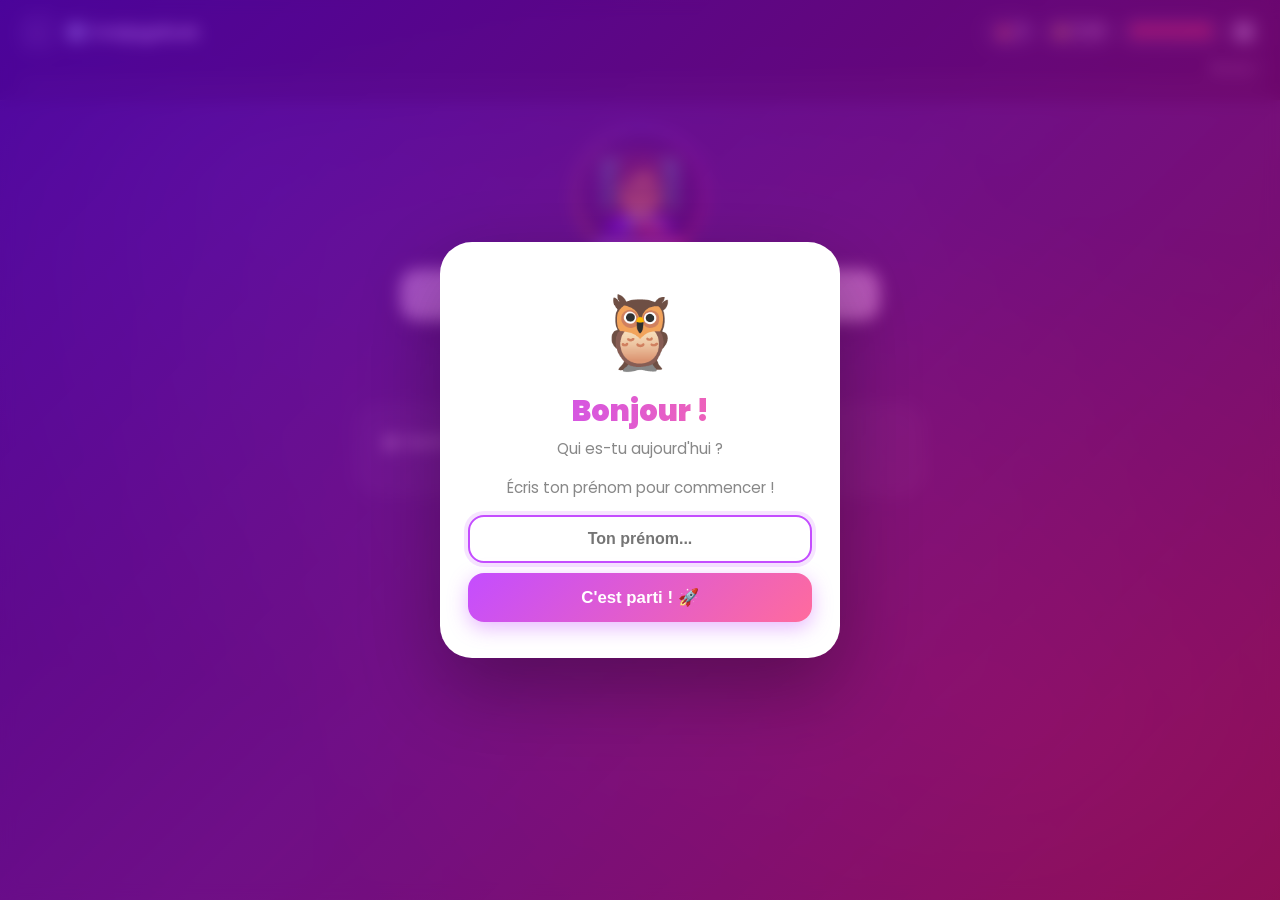
<file: pages/conjugaison.html>
<!DOCTYPE html>
<html lang="fr">
<head>
  <meta charset="UTF-8">
  <meta name="viewport" content="width=device-width, initial-scale=1.0">
  <title>Conjugaison – L'école magique</title>
  <link rel="stylesheet" href="../css/style.css">
</head>
<body>
  <header class="hud">
    <div class="hud-top">
      <a href="../index.html" class="hud-back">←</a>
      <div class="hud-title">🔤 Conjugaison</div>
      <div class="hud-stats">
        <span class="stat-chip">🔥 <span id="hud-streak">0</span></span>
        <span class="stat-chip">⭐ <span id="hud-xp">0</span> XP</span>
        <span class="stat-chip" id="hud-hearts">❤️❤️❤️❤️❤️</span>
        <button class="btn-logout" onclick="Profiles.logout()">🔄</button>
      </div>
    </div>
    <div class="xp-row"><span id="user-name-display"></span><span>Niveau <span id="hud-level">1</span></span></div>
    <div class="xp-track"><div class="xp-fill" id="hud-xp-bar"></div></div>
  </header>

  <main>
    <div class="teacher-zone">
      <div id="teacher-avatar" class="avatar-idle">
        <div class="teacher-frame">
          <div class="teacher-ring"></div>
          <div class="teacher-emoji">👩‍🏫</div>
          <div class="teacher-name-badge">Mme Sophie</div>
        </div>
      </div>
      <div class="speech-bubble" id="teacher-bubble">Bienvenue en conjugaison !</div>
      <button id="btn-micro" onclick="activerMicro()">🎤 Parler</button>
    </div>

    <div class="exercice-zone">

      <!-- Sélection du temps -->
      <div class="exercice-card" id="menu-temps">
        <h2>⏱️ Quel temps veux-tu travailler ?</h2>
        <div style="display:flex;flex-direction:column;gap:10px;margin-top:12px;" id="liste-temps"></div>
      </div>

      <!-- Leçon -->
      <div class="exercice-card" id="lecon-card" style="display:none;">
        <h2 id="lecon-titre"></h2>
        <div class="lecon-box" id="lecon-contenu"></div>
        <div style="text-align:center;">
          <button class="btn-action btn-green" onclick="commencerExercices()">Je suis prête, on s'entraîne ! →</button>
        </div>
      </div>

      <!-- Exercice -->
      <div class="exercice-card" id="exo-card" style="display:none;">
        <div style="display:flex;justify-content:space-between;align-items:center;margin-bottom:6px;">
          <h2 id="exo-titre" style="margin:0;"></h2>
          <span id="exo-compteur" style="color:rgba(255,255,255,0.4);font-size:0.82rem;font-weight:600;"></span>
        </div>
        <div class="lecon-box" id="exo-rappel" style="margin-bottom:14px;font-size:0.85rem;"></div>
        <p id="phrase-trouee" style="font-size:1.2rem;font-weight:800;text-align:center;margin:16px 0;color:white;line-height:1.7;"></p>
        <div class="choix-grid" id="choix-conj"></div>
        <div class="feedback" id="feedback-conj"></div>
        <div class="lecon-box" id="explication-detail" style="display:none;margin-top:12px;font-size:0.88rem;"></div>
      </div>

      <div style="text-align:center;display:flex;justify-content:center;gap:10px;flex-wrap:wrap;">
        <button class="btn-action btn-green"   onclick="prochainExercice()" id="btn-suivant"    style="display:none;">Question suivante →</button>
        <button class="btn-action btn-primary" onclick="retourMenu()"       id="btn-autre-temps" style="display:none;">Choisir un autre temps →</button>
      </div>

    </div>
  </main>

  <script src="../js/teacher.js"></script>
  <script src="../js/profiles.js"></script>
  <script>

  // ============================================================
  // BASE DE DONNÉES COMPLÈTE
  // ============================================================
  const TEMPS = [
    {
      id: "present",
      nom: "Présent de l'indicatif",
      emoji: "🟢",
      lecon: `Le présent décrit une action qui se passe <strong>maintenant</strong> ou une vérité générale.<br><br>
<strong>1er groupe (-ER) :</strong> radical + <em>e, es, e, ons, ez, ent</em><br>
→ CHANTER : je chant<u>e</u>, tu chant<u>es</u>, il chant<u>e</u>, nous chant<u>ons</u>, vous chant<u>ez</u>, ils chant<u>ent</u><br><br>
<strong>2e groupe (-IR) :</strong> radical + <em>is, is, it, issons, issez, issent</em><br>
→ FINIR : je fin<u>is</u>, tu fin<u>is</u>, il fin<u>it</u>, nous fin<u>issons</u>, vous fin<u>issez</u>, ils fin<u>issent</u><br><br>
<strong>Verbes irréguliers à retenir par cœur :</strong><br>
→ ÊTRE : je suis, tu es, il est, nous sommes, vous êtes, ils sont<br>
→ AVOIR : j'ai, tu as, il a, nous avons, vous avez, ils ont<br>
→ ALLER : je vais, tu vas, il va, nous allons, vous allez, ils vont<br>
→ FAIRE : je fais, tu fais, il fait, nous faisons, vous faites, ils font`,
      exercices: [
        { phrase:"Elle ___ (chanter) une belle chanson.", bonne:"chante",    choix:["chante","chantait","chantera","chantent"],
          rappel:"Chanter → 1er groupe. Avec 'elle' : radical CHANT + terminaison -e.",
          expl_bravo:"Parfait ! CHANT + e = chante. Avec il/elle au présent, les verbes du 1er groupe prennent -e.",
          expl_erreur:"Chanter est du 1er groupe. Avec 'elle', on prend le radical CHANT et on ajoute -e. On obtient : elle CHANTE." },
        { phrase:"Nous ___ (parler) français à l'école.", bonne:"parlons",   choix:["parlons","parlais","parlerons","parlent"],
          rappel:"Parler → 1er groupe. Avec 'nous' : radical PARL + terminaison -ons.",
          expl_bravo:"Bravo ! PARL + ons = parlons. Avec 'nous', les verbes du 1er groupe prennent toujours -ons.",
          expl_erreur:"Parler est du 1er groupe. Avec 'nous', on prend le radical PARL et on ajoute -ons → nous PARLONS." },
        { phrase:"Vous ___ (jouer) au foot après l'école.", bonne:"jouez",   choix:["jouez","jouiez","jouerez","jouent"],
          rappel:"Jouer → 1er groupe. Avec 'vous' : radical JOU + terminaison -ez.",
          expl_bravo:"Très bien ! JOU + ez = jouez. Avec 'vous', les verbes du 1er groupe prennent -ez.",
          expl_erreur:"Jouer est du 1er groupe. Avec 'vous', on ajoute -ez au radical JOU → vous JOUEZ." },
        { phrase:"Ils ___ (manger) à la cantine.", bonne:"mangent",          choix:["mangent","mangeait","mangeront","mangeons"],
          rappel:"Manger → 1er groupe. Avec 'ils' : radical MANGE + terminaison -nt.",
          expl_bravo:"Excellent ! Avec 'ils', les verbes du 1er groupe prennent -ent : ils MANGENT.",
          expl_erreur:"Manger est du 1er groupe. Avec 'ils', on ajoute -ent → ils MANGENT. Attention à ne pas confondre avec 'nous mangeons'." },
        { phrase:"Tu ___ (finir) tes devoirs avant le dîner.", bonne:"finis", choix:["finis","finissait","finiras","finissent"],
          rappel:"Finir → 2e groupe (-IR). Avec 'tu' : radical FIN + terminaison -is.",
          expl_bravo:"Parfait ! Finir est du 2e groupe. Avec 'tu' → tu FINIS.",
          expl_erreur:"Finir est du 2e groupe. Avec 'tu', on ajoute -is au radical FIN → tu FINIS. Les verbes du 2e groupe ont -is, -is, -it, -issons, -issez, -issent." },
        { phrase:"Elle ___ (choisir) un livre à la bibliothèque.", bonne:"choisit", choix:["choisit","choisissait","choisira","choisissent"],
          rappel:"Choisir → 2e groupe (-IR). Avec 'elle' : radical CHOIS + terminaison -it.",
          expl_bravo:"Bravo ! Choisir est du 2e groupe. Avec 'elle' → elle CHOISIT.",
          expl_erreur:"Choisir est du 2e groupe. Avec 'elle', on prend le radical CHOIS et on ajoute -it → elle CHOISIT." },
        { phrase:"Je ___ (être) très content aujourd'hui.", bonne:"suis",    choix:["suis","étais","serai","es"],
          rappel:"ÊTRE est irrégulier. Il faut l'apprendre par cœur : je SUIS, tu es, il est...",
          expl_bravo:"Très bien ! ÊTRE est irrégulier : je SUIS. Il faut le retenir par cœur.",
          expl_erreur:"ÊTRE est un verbe irrégulier. Avec 'je', il ne suit aucune règle : je SUIS. À apprendre par cœur !" },
        { phrase:"Tu ___ (avoir) un joli cartable.", bonne:"as",             choix:["as","avais","auras","a"],
          rappel:"AVOIR est irrégulier : j'ai, tu AS, il a, nous avons, vous avez, ils ont.",
          expl_bravo:"Parfait ! AVOIR est irrégulier : tu AS. Retiens bien : j'ai, tu as, il a.",
          expl_erreur:"AVOIR est irrégulier. Avec 'tu', c'est : tu AS. Attention à ne pas confondre avec 'il a'." },
        { phrase:"Nous ___ (aller) au cinéma samedi.", bonne:"allons",       choix:["allons","allions","irons","allez"],
          rappel:"ALLER est irrégulier : je vais, tu vas, il va, nous ALLONS, vous allez, ils vont.",
          expl_bravo:"Excellent ! ALLER est irrégulier, mais avec 'nous', c'est régulier : nous ALLONS.",
          expl_erreur:"ALLER est irrégulier. Avec 'nous', c'est : nous ALLONS. Note : au futur, aller devient 'irons' (irrégulier)." },
        { phrase:"Il ___ (faire) très froid en hiver.", bonne:"fait",        choix:["fait","faisait","fera","ferait"],
          rappel:"FAIRE est irrégulier : je fais, tu fais, il FAIT, nous faisons, vous faites, ils font.",
          expl_bravo:"Bravo ! FAIRE est irrégulier. Avec 'il' : il FAIT. À retenir !",
          expl_erreur:"FAIRE est irrégulier. Avec 'il', c'est : il FAIT. Retiens bien : je fais, tu fais, il fait, nous faisons, vous faites, ils font." }
      ]
    },
    {
      id: "imparfait",
      nom: "Imparfait de l'indicatif",
      emoji: "🔵",
      lecon: `L'imparfait décrit une action passée qui <strong>durait</strong> dans le temps, ou une <strong>habitude du passé</strong>.<br><br>
<strong>Formation :</strong> radical du présent (nous) + <em>ais, ais, ait, ions, iez, aient</em><br><br>
<strong>1er groupe (-ER) :</strong><br>
→ CHANTER : je chant<u>ais</u>, tu chant<u>ais</u>, il chant<u>ait</u>, nous chant<u>ions</u>, vous chant<u>iez</u>, ils chant<u>aient</u><br><br>
<strong>2e groupe (-IR) :</strong><br>
→ FINIR : je finiss<u>ais</u>, tu finiss<u>ais</u>, il finiss<u>ait</u>, nous finiss<u>ions</u>, vous finiss<u>iez</u>, ils finiss<u>aient</u><br><br>
<strong>Verbes irréguliers :</strong><br>
→ ÊTRE : j'étais, tu étais, il était, nous étions, vous étiez, ils étaient<br>
→ AVOIR : j'avais, tu avais, il avait, nous avions, vous aviez, ils avaient<br>
→ FAIRE : je faisais, tu faisais, il faisait, nous faisions, vous faisiez, ils faisaient<br><br>
<strong>Astuce :</strong> L'imparfait se reconnaît souvent avec "autrefois", "quand j'étais petit", "tous les jours".`,
      exercices: [
        { phrase:"Quand elle était petite, elle ___ (chanter) tout le temps.", bonne:"chantait",    choix:["chantait","chante","chantera","a chanté"],
          rappel:"Imparfait du 1er groupe avec 'elle' : radical CHANT + terminaison -ait.",
          expl_bravo:"Parfait ! CHANT + ait = chantait. L'imparfait avec 'il/elle' prend toujours -ait.",
          expl_erreur:"C'est l'imparfait ici. Chanter est du 1er groupe. Avec 'elle' : radical CHANT + -ait → elle CHANTAIT." },
        { phrase:"Tous les matins, nous ___ (parler) à nos voisins.", bonne:"parlions",             choix:["parlions","parlons","parlâmes","parlerons"],
          rappel:"Imparfait avec 'nous' : radical PARL + terminaison -ions.",
          expl_bravo:"Bravo ! PARL + ions = parlions. Avec 'nous', l'imparfait prend toujours -ions.",
          expl_erreur:"Imparfait + 'nous' : on prend le radical PARL et on ajoute -ions → nous PARLIONS." },
        { phrase:"Vous ___ (jouer) dans le jardin chaque été.", bonne:"jouiez",                     choix:["jouiez","jouez","jouerez","avez joué"],
          rappel:"Imparfait avec 'vous' : radical JOU + terminaison -iez.",
          expl_bravo:"Excellent ! JOU + iez = jouiez. Avec 'vous', l'imparfait prend -iez.",
          expl_erreur:"Imparfait + 'vous' : radical JOU + -iez → vous JOUIEZ. Ne confonds pas avec le présent 'jouez'." },
        { phrase:"Autrefois, les enfants ___ (finir) l'école à midi.", bonne:"finissaient",         choix:["finissaient","finissent","finiront","ont fini"],
          rappel:"Imparfait du 2e groupe avec 'ils' : radical FINISS + terminaison -aient.",
          expl_bravo:"Parfait ! Finir est du 2e groupe. Avec 'ils' à l'imparfait : ils FINISSAIENT.",
          expl_erreur:"Finir est du 2e groupe. À l'imparfait + 'ils' : radical FINISS + -aient → ils FINISSAIENT." },
        { phrase:"Quand j'___ (être) petit, j'adorais les bonbons.", bonne:"étais",                choix:["étais","suis","serai","fus"],
          rappel:"ÊTRE à l'imparfait : j'ÉTAIS, tu étais, il était, nous étions...",
          expl_bravo:"Très bien ! ÊTRE à l'imparfait + 'je' = j'ÉTAIS. À apprendre par cœur.",
          expl_erreur:"ÊTRE est irrégulier. À l'imparfait, avec 'je' : j'ÉTAIS. Retiens : j'étais, tu étais, il était, nous étions, vous étiez, ils étaient." },
        { phrase:"Il ___ (avoir) beaucoup d'amis à l'école.", bonne:"avait",                       choix:["avait","a","aura","avait eu"],
          rappel:"AVOIR à l'imparfait avec 'il' : il AVAIT.",
          expl_bravo:"Bravo ! AVOIR à l'imparfait + 'il' = il AVAIT.",
          expl_erreur:"AVOIR est irrégulier. À l'imparfait, avec 'il' : il AVAIT. Retiens : j'avais, tu avais, il avait..." },
        { phrase:"Elle ___ (faire) du vélo tous les weekends.", bonne:"faisait",                    choix:["faisait","fait","fera","a fait"],
          rappel:"FAIRE à l'imparfait avec 'elle' : elle FAISAIT.",
          expl_bravo:"Excellent ! FAIRE à l'imparfait + 'elle' = elle FAISAIT.",
          expl_erreur:"FAIRE est irrégulier. À l'imparfait + 'elle' : elle FAISAIT. Retiens : je faisais, tu faisais, il faisait..." },
        { phrase:"Nous ___ (aller) à la mer chaque été.", bonne:"allions",                         choix:["allions","allons","irons","sommes allés"],
          rappel:"ALLER à l'imparfait avec 'nous' : nous ALLIONS.",
          expl_bravo:"Parfait ! ALLER à l'imparfait + 'nous' = nous ALLIONS.",
          expl_erreur:"ALLER à l'imparfait. Avec 'nous' : nous ALLIONS. Retiens : j'allais, tu allais, il allait, nous allions..." }
      ]
    },
    {
      id: "futur",
      nom: "Futur simple",
      emoji: "🟡",
      lecon: `Le futur simple décrit une action qui <strong>se passera plus tard</strong>.<br><br>
<strong>Formation :</strong> infinitif + <em>ai, as, a, ons, ez, ont</em><br><br>
<strong>1er et 2e groupes :</strong><br>
→ CHANTER : je chanter<u>ai</u>, tu chanter<u>as</u>, il chanter<u>a</u>, nous chanter<u>ons</u>, vous chanter<u>ez</u>, ils chanter<u>ont</u><br>
→ FINIR : je finir<u>ai</u>, tu finir<u>as</u>, il finir<u>a</u>, nous finir<u>ons</u>, vous finir<u>ez</u>, ils finir<u>ont</u><br><br>
<strong>Verbes irréguliers (radical change) :</strong><br>
→ ÊTRE : je <u>ser</u>ai, tu seras, il sera, nous serons, vous serez, ils seront<br>
→ AVOIR : j'<u>aur</u>ai, tu auras, il aura, nous aurons, vous aurez, ils auront<br>
→ ALLER : j'<u>ir</u>ai, tu iras, il ira, nous irons, vous irez, ils iront<br>
→ FAIRE : je <u>fer</u>ai, tu feras, il fera, nous ferons, vous ferez, ils feront<br><br>
<strong>Astuce :</strong> Au futur, les terminaisons sont toujours les mêmes pour tous les verbes !`,
      exercices: [
        { phrase:"Demain, je ___ (chanter) devant toute la classe.", bonne:"chanterai",  choix:["chanterai","chante","chantais","chanterais"],
          rappel:"Futur du 1er groupe avec 'je' : infinitif CHANTER + terminaison -ai → chanterai.",
          expl_bravo:"Parfait ! CHANTER + ai = chanterai. Au futur, 'je' prend toujours -ai.",
          expl_erreur:"Au futur + 'je', on prend l'infinitif CHANTER et on ajoute -ai → je CHANTERAI." },
        { phrase:"Tu ___ (parler) à ta maîtresse demain.", bonne:"parleras",             choix:["parleras","parles","parlais","parleras"],
          rappel:"Futur du 1er groupe avec 'tu' : infinitif PARLER + terminaison -as → parleras.",
          expl_bravo:"Bravo ! PARLER + as = parleras. Au futur, 'tu' prend -as.",
          expl_erreur:"Au futur + 'tu' : infinitif PARLER + -as → tu PARLERAS." },
        { phrase:"Ils ___ (jouer) au parc cet après-midi.", bonne:"joueront",            choix:["joueront","jouent","jouaient","joueraient"],
          rappel:"Futur du 1er groupe avec 'ils' : infinitif JOUER + terminaison -ont → joueront.",
          expl_bravo:"Excellent ! JOUER + ont = joueront. Avec 'ils', le futur prend -ont.",
          expl_erreur:"Au futur + 'ils' : JOUER + -ont → ils JOUERONT." },
        { phrase:"Elle ___ (finir) son livre ce soir.", bonne:"finira",                  choix:["finira","finit","finissait","finissait"],
          rappel:"Futur du 2e groupe avec 'elle' : infinitif FINIR + terminaison -a → finira.",
          expl_bravo:"Parfait ! FINIR + a = finira. Au futur, 'il/elle' prend -a.",
          expl_erreur:"Au futur + 'elle' : FINIR + -a → elle FINIRA. Les verbes du 2e groupe gardent leur infinitif entier." },
        { phrase:"Nous ___ (choisir) notre destination de vacances.", bonne:"choisirons", choix:["choisirons","choisissons","choisissions","choisiront"],
          rappel:"Futur du 2e groupe avec 'nous' : infinitif CHOISIR + terminaison -ons → choisirons.",
          expl_bravo:"Bravo ! CHOISIR + ons = choisirons. Avec 'nous', le futur prend -ons.",
          expl_erreur:"Au futur + 'nous' : CHOISIR + -ons → nous CHOISIRONS." },
        { phrase:"Je ___ (être) médecin quand je serai grande.", bonne:"serai",          choix:["serai","suis","étais","serais"],
          rappel:"ÊTRE au futur est irrégulier. Le radical devient SER- : je SERAI.",
          expl_bravo:"Excellent ! ÊTRE au futur est irrégulier : radical SER + ai = je SERAI.",
          expl_erreur:"ÊTRE au futur est irrégulier ! Le radical change : SER + ai = je SERAI. Retiens : je serai, tu seras, il sera..." },
        { phrase:"Tu ___ (avoir) une belle surprise demain.", bonne:"auras",             choix:["auras","as","avais","aurais"],
          rappel:"AVOIR au futur est irrégulier. Le radical devient AUR- : tu AURAS.",
          expl_bravo:"Parfait ! AVOIR au futur : radical AUR + as = tu AURAS.",
          expl_erreur:"AVOIR au futur est irrégulier ! Radical AUR + as = tu AURAS. Retiens : j'aurai, tu auras, il aura..." },
        { phrase:"Nous ___ (aller) en voyage scolaire la semaine prochaine.", bonne:"irons", choix:["irons","allons","allions","irez"],
          rappel:"ALLER au futur est irrégulier. Le radical devient IR- : nous IRONS.",
          expl_bravo:"Bravo ! ALLER au futur est irrégulier : radical IR + ons = nous IRONS.",
          expl_erreur:"ALLER au futur est très irrégulier ! Le radical devient IR : nous IRONS. Retiens : j'irai, tu iras, il ira, nous irons..." },
        { phrase:"Il ___ (faire) beau pendant les vacances.", bonne:"fera",              choix:["fera","fait","faisait","ferait"],
          rappel:"FAIRE au futur est irrégulier. Le radical devient FER- : il FERA.",
          expl_bravo:"Excellent ! FAIRE au futur : radical FER + a = il FERA.",
          expl_erreur:"FAIRE au futur est irrégulier ! Radical FER + a = il FERA. Retiens : je ferai, tu feras, il fera..." }
      ]
    },
    {
      id: "passe_compose",
      nom: "Passé composé",
      emoji: "🟣",
      lecon: `Le passé composé décrit une action <strong>terminée dans le passé</strong>.<br><br>
<strong>Formation :</strong> auxiliaire AVOIR ou ÊTRE au présent + participe passé<br><br>
<strong>Avec AVOIR :</strong> la plupart des verbes<br>
→ CHANTER : j'ai chanté, tu as chanté, il a chanté, nous avons chanté, vous avez chanté, ils ont chanté<br>
→ FINIR : j'ai fini, tu as fini, il a fini...<br>
→ FAIRE : j'ai fait, tu as fait, il a fait...<br><br>
<strong>Avec ÊTRE :</strong> les verbes de déplacement et de changement d'état<br>
→ ALLER : je suis allé(e), tu es allé(e), il est allé / elle est allée...<br>
→ VENIR : je suis venu(e)...<br>
→ PARTIR : je suis parti(e)...<br><br>
<strong>Astuce :</strong> Avec ÊTRE, le participe passé s'accorde avec le sujet !<br>
→ Il est parti. / Elle est <u>partie</u>. / Ils sont partis. / Elles sont <u>parties</u>.`,
      exercices: [
        { phrase:"Elle ___ (chanter) une chanson magnifique hier.", bonne:"a chanté",    choix:["a chanté","est chantée","chantait","chantera"],
          rappel:"Passé composé de chanter : auxiliaire AVOIR + participe passé CHANTÉ.",
          expl_bravo:"Parfait ! AVOIR (elle a) + chanté = elle A CHANTÉ. Chanter se conjugue avec AVOIR.",
          expl_erreur:"Chanter se conjugue avec AVOIR au passé composé. Avec 'elle' : elle A CHANTÉ. Le participe passé de chanter est chanté." },
        { phrase:"Nous ___ (finir) notre projet hier soir.", bonne:"avons fini",         choix:["avons fini","sommes finis","finissions","avons finit"],
          rappel:"Passé composé de finir : auxiliaire AVOIR + participe passé FINI.",
          expl_bravo:"Bravo ! AVOIR (nous avons) + fini = nous AVONS FINI. Le participe de finir est fini (sans t !).",
          expl_erreur:"Finir se conjugue avec AVOIR. Nous AVONS FINI. Attention : le participe passé est 'fini' sans t final !" },
        { phrase:"Il ___ (aller) chez son ami ce matin.", bonne:"est allé",             choix:["est allé","a allé","allait","ira"],
          rappel:"Aller se conjugue avec ÊTRE au passé composé : il EST ALLÉ.",
          expl_bravo:"Excellent ! ALLER se conjugue avec ÊTRE. Il EST ALLÉ. Avec ÊTRE, le participe s'accorde : il est allé, elle est allée.",
          expl_erreur:"ALLER se conjugue avec ÊTRE (pas avoir). Il EST ALLÉ. Retiens : les verbes de déplacement vont avec ÊTRE." },
        { phrase:"Elles ___ (partir) tôt ce matin.", bonne:"sont parties",             choix:["sont parties","ont parti","sont partis","partaient"],
          rappel:"Partir se conjugue avec ÊTRE. Avec 'elles' (féminin pluriel), le participe s'accorde : parties.",
          expl_bravo:"Parfait ! PARTIR + ÊTRE + accord féminin pluriel = elles SONT PARTIES. Bravo, tu as pensé à l'accord !",
          expl_erreur:"Partir se conjugue avec ÊTRE. Avec 'elles' (féminin pluriel), on écrit : elles SONT PARTIES. Le e et le s montrent que ce sont des filles, en groupe." },
        { phrase:"Tu ___ (faire) une erreur dans ton exercice.", bonne:"as fait",       choix:["as fait","es fait","faisais","feras"],
          rappel:"Faire se conjugue avec AVOIR au passé composé. Participe passé : FAIT.",
          expl_bravo:"Très bien ! FAIRE → tu AS FAIT. Le participe passé de faire est fait.",
          expl_erreur:"Faire se conjugue avec AVOIR. Tu AS FAIT. Le participe passé de faire est 'fait'." },
        { phrase:"J'___ (avoir) un beau cadeau pour mon anniversaire.", bonne:"ai eu",  choix:["ai eu","suis eu","avais","ai avé"],
          rappel:"Avoir au passé composé : AVOIR + participe passé EU (irrégulier).",
          expl_bravo:"Bravo ! AVOIR au passé composé : j'AI EU. Le participe passé d'avoir est EU.",
          expl_erreur:"Avoir au passé composé : j'AI EU. Le participe passé d'avoir est EU (irrégulier, à retenir !)." },
        { phrase:"Nous ___ (être) en retard à cause des embouteillages.", bonne:"avons été", choix:["avons été","sommes été","étions","avons êté"],
          rappel:"Être au passé composé : AVOIR + participe passé ÉTÉ (irrégulier).",
          expl_bravo:"Excellent ! ÊTRE au passé composé se conjugue avec AVOIR : nous AVONS ÉTÉ. Le participe d'être est ÉTÉ.",
          expl_erreur:"Être au passé composé : on utilise AVOIR (pas être). Nous AVONS ÉTÉ. Le participe passé d'être est ÉTÉ." }
      ]
    }
  ];

  // ============================================================
  // LOGIQUE
  // ============================================================
  let tempsActuel = null;
  let exoIndex = 0;
  let userName = '';

  window.addEventListener('load', () => {
    Teacher.init();
    initProfileSystem(name => {
      userName = name;
      setTimeout(() => {
        afficherMenu();
        Teacher.encourager("Bonjour " + name + " ! Je suis Madame Sophie. En conjugaison, on va travailler le présent, l'imparfait, le futur et le passé composé. Quel temps veux-tu réviser ?");
      }, 700);
    });
  });

  function afficherMenu() {
    document.getElementById('menu-temps').style.display = 'block';
    document.getElementById('lecon-card').style.display = 'none';
    document.getElementById('exo-card').style.display = 'none';
    document.getElementById('btn-suivant').style.display = 'none';
    document.getElementById('btn-autre-temps').style.display = 'none';

    const liste = document.getElementById('liste-temps');
    liste.innerHTML = '';
    TEMPS.forEach(t => {
      const prog = Profiles.getProgression('conjugaison');
      const fait = prog && prog[t.id];
      const btn = document.createElement('button');
      btn.className = 'choix-btn';
      btn.style.cssText = 'padding:16px;display:flex;align-items:center;gap:12px;text-align:left;';
      btn.innerHTML = `<span style="font-size:1.5rem;">${t.emoji}</span>
        <div><div style="font-weight:700;">${t.nom}</div>
        <div style="font-size:0.78rem;opacity:0.6;">${t.exercices.length} exercices · ${fait ? '✅ déjà fait' : 'pas encore fait'}</div></div>`;
      btn.onclick = () => choisirTemps(t.id);
      liste.appendChild(btn);
    });
  }

  function choisirTemps(id) {
    tempsActuel = TEMPS.find(t => t.id === id);
    exoIndex = 0;
    afficherLecon();
    Teacher.expliquer("Parfait ! On va travailler le " + tempsActuel.nom + ". Je t'explique la règle, ensuite on s'entraîne !");
  }

  function afficherLecon() {
    document.getElementById('menu-temps').style.display = 'none';
    document.getElementById('lecon-card').style.display = 'block';
    document.getElementById('exo-card').style.display = 'none';
    document.getElementById('btn-suivant').style.display = 'none';
    document.getElementById('btn-autre-temps').style.display = 'none';
    document.getElementById('lecon-titre').textContent = tempsActuel.emoji + ' ' + tempsActuel.nom + ' — La leçon';
    document.getElementById('lecon-contenu').innerHTML = tempsActuel.lecon;
  }

  function commencerExercices() {
    document.getElementById('lecon-card').style.display = 'none';
    document.getElementById('exo-card').style.display = 'block';
    afficherExercice();
    Teacher.encourager("C'est parti ! Je vais t'aider à chaque étape. N'aie pas peur de te tromper, c'est comme ça qu'on apprend !");
  }

  function afficherExercice() {
    if (exoIndex >= tempsActuel.exercices.length) {
      document.getElementById('exo-card').innerHTML = `
        <div style="text-align:center;padding:10px;">
          <div style="font-size:3rem;margin-bottom:10px;">🎉</div>
          <h2 style="color:#a5b4fc;font-size:1.3rem;margin-bottom:8px;">Bravo ! Tu as terminé le ${tempsActuel.nom} !</h2>
          <p style="color:rgba(255,255,255,0.6);font-size:0.9rem;">${tempsActuel.exercices.length} exercices réussis</p>
        </div>`;
      Profiles.saveProgression('conjugaison', { [tempsActuel.id]: true, date: new Date().toLocaleDateString() });
      lancerConfettis();
      document.getElementById('btn-autre-temps').style.display = 'inline-flex';
      Teacher.encourager("Félicitations " + userName + " ! Tu as terminé tous les exercices sur le " + tempsActuel.nom + ". Tu veux travailler un autre temps ?");
      return;
    }

    const ex = tempsActuel.exercices[exoIndex];
    document.getElementById('exo-titre').textContent = '✍️ Complète la phrase';
    document.getElementById('exo-compteur').textContent = (exoIndex + 1) + ' / ' + tempsActuel.exercices.length;
    document.getElementById('exo-rappel').innerHTML = '💡 ' + ex.rappel;
    document.getElementById('phrase-trouee').textContent = ex.phrase;
    document.getElementById('feedback-conj').className = 'feedback';
    document.getElementById('explication-detail').style.display = 'none';
    document.getElementById('btn-suivant').style.display = 'none';

    let html = '';
    ex.choix.forEach(c => {
      html += `<button class="choix-btn" onclick="verifier('${c}', this)">${c}</button>`;
    });
    document.getElementById('choix-conj').innerHTML = html;

    Teacher.poserQuestion(ex.phrase.replace('___', '...'));
  }

  function verifier(reponse, btn) {
    const ex = tempsActuel.exercices[exoIndex];
    document.querySelectorAll('.choix-btn').forEach(b => b.disabled = true);
    const fb = document.getElementById('feedback-conj');
    const detail = document.getElementById('explication-detail');

    if (reponse === ex.bonne) {
      btn.classList.add('correct');
      fb.textContent = '✅ ' + ex.expl_bravo;
      fb.className = 'feedback bravo';
      detail.style.display = 'none';
      SFX.correct();
      lancerConfettis();
      document.querySelector('.teacher-emoji').style.animation = 'teacher-celebrate 0.5s ease-in-out';
      setTimeout(() => document.querySelector('.teacher-emoji').style.animation = '', 700);
      const lu = Profiles.addXP(10); updateHUD();
      if (lu) { SFX.levelUp(); afficherToast(); }
      Teacher.encourager(ex.expl_bravo);
    } else {
      btn.classList.add('incorrect');
      // Montrer la bonne réponse
      document.querySelectorAll('.choix-btn').forEach(b => {
        if (b.textContent === ex.bonne) b.classList.add('correct');
      });
      fb.textContent = '❌ Pas tout à fait...';
      fb.className = 'feedback erreur';
      detail.innerHTML = '📖 <strong>Explication :</strong> ' + ex.expl_erreur;
      detail.style.display = 'block';
      SFX.incorrect();
      Profiles.loseHeart(); updateHUD();
      Teacher.consoler(ex.expl_erreur);
    }
    document.getElementById('btn-suivant').style.display = 'inline-flex';
  }

  function prochainExercice() {
    exoIndex++;
    afficherExercice();
  }

  function retourMenu() {
    afficherMenu();
    Teacher.poserQuestion("Quel temps veux-tu travailler maintenant " + userName + " ?");
  }

  function afficherToast() {
    const t = document.createElement('div');
    t.className = 'level-up-toast';
    t.textContent = '🎉 Niveau ' + Profiles.getLevel() + ' atteint !';
    document.body.appendChild(t);
    setTimeout(() => t.remove(), 3200);
  }

  function activerMicro() {
    if (Teacher.isListening) { Teacher.arreterEcoute(); return; }
    Teacher.parler("Je t'écoute !", () => {
      Teacher.ecouter(t => document.getElementById('teacher-bubble').textContent = "Tu as dit : \"" + t + "\"");
    });
  }

  </script>
</body>
</html>
</file>
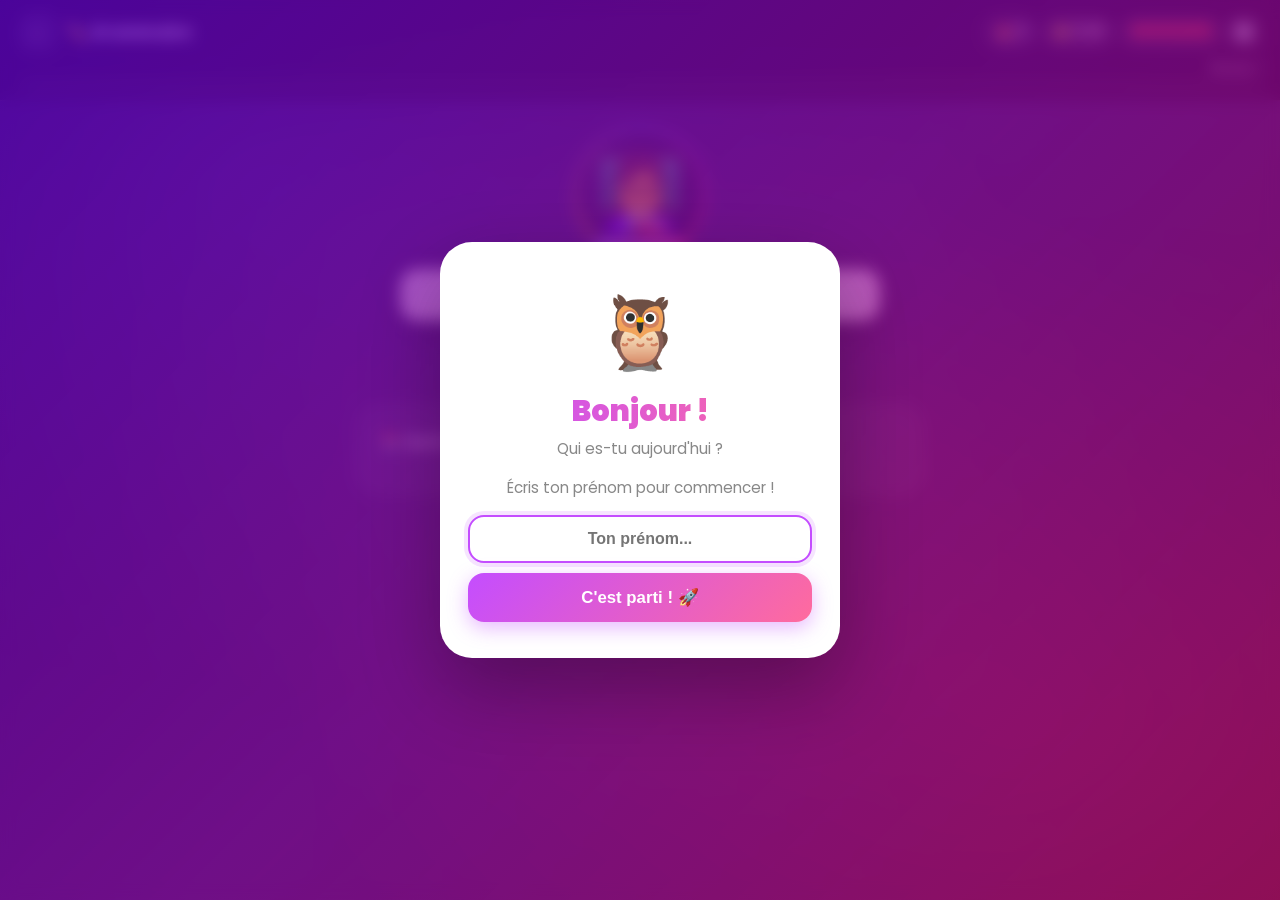
<file: pages/grammaire.html>
<!DOCTYPE html>
<html lang="fr">
<head>
  <meta charset="UTF-8">
  <meta name="viewport" content="width=device-width, initial-scale=1.0">
  <title>Grammaire – L'école magique</title>
  <link rel="stylesheet" href="../css/style.css">
</head>
<body>
  <header class="hud">
    <div class="hud-top">
      <a href="../index.html" class="hud-back">←</a>
      <div class="hud-title">✏️ Grammaire</div>
      <div class="hud-stats">
        <span class="stat-chip">🔥 <span id="hud-streak">0</span></span>
        <span class="stat-chip">⭐ <span id="hud-xp">0</span> XP</span>
        <span class="stat-chip" id="hud-hearts">❤️❤️❤️❤️❤️</span>
        <button class="btn-logout" onclick="Profiles.logout()">🔄</button>
      </div>
    </div>
    <div class="xp-row"><span id="user-name-display"></span><span>Niveau <span id="hud-level">1</span></span></div>
    <div class="xp-track"><div class="xp-fill" id="hud-xp-bar"></div></div>
  </header>

  <main>
    <div class="teacher-zone">
      <div id="teacher-avatar" class="avatar-idle">
        <div class="teacher-frame">
          <div class="teacher-ring"></div>
          <div class="teacher-emoji">👩‍🏫</div>
          <div class="teacher-name-badge">Mme Sophie</div>
        </div>
      </div>
      <div class="speech-bubble" id="teacher-bubble">Bienvenue en grammaire !</div>
      <button id="btn-micro" onclick="activerMicro()">🎤 Parler</button>
    </div>

    <div class="exercice-zone">

      <!-- Menu des chapitres -->
      <div class="exercice-card" id="menu-chapitres">
        <h2>📚 Quel chapitre veux-tu travailler ?</h2>
        <div style="display:flex;flex-direction:column;gap:10px;margin-top:12px;" id="liste-chapitres"></div>
      </div>

      <!-- Leçon -->
      <div class="exercice-card" id="lecon-card" style="display:none;">
        <h2 id="lecon-titre"></h2>
        <div class="lecon-box" id="lecon-contenu"></div>
        <div style="text-align:center;">
          <button class="btn-action btn-green" onclick="commencerExercices()">On s'entraîne ! →</button>
        </div>
      </div>

      <!-- Exercice -->
      <div class="exercice-card" id="exo-card" style="display:none;">
        <div style="display:flex;justify-content:space-between;align-items:center;margin-bottom:6px;">
          <h2 id="exo-titre" style="margin:0;"></h2>
          <span id="exo-compteur" style="color:rgba(255,255,255,0.4);font-size:0.82rem;font-weight:600;"></span>
        </div>
        <div class="lecon-box" id="exo-rappel" style="margin-bottom:14px;font-size:0.85rem;"></div>
        <div class="mot-cible" id="mot-cible"></div>
        <p style="text-align:center;color:rgba(255,255,255,0.4);font-style:italic;font-size:0.85rem;margin-bottom:8px;" id="phrase-contexte"></p>
        <div class="choix-grid" id="choix-gram"></div>
        <div class="feedback" id="feedback-gram"></div>
        <div class="lecon-box" id="explication-detail" style="display:none;margin-top:12px;font-size:0.88rem;"></div>
      </div>

      <div style="text-align:center;display:flex;justify-content:center;gap:10px;flex-wrap:wrap;">
        <button class="btn-action btn-green"   onclick="prochainExercice()" id="btn-suivant"     style="display:none;">Question suivante →</button>
        <button class="btn-action btn-primary" onclick="retourMenu()"       id="btn-autre-chap"  style="display:none;">Choisir un autre chapitre →</button>
      </div>
    </div>
  </main>

  <script src="../js/teacher.js"></script>
  <script src="../js/profiles.js"></script>
  <script>

  const CHAPITRES = [
    {
      id: "nature_mots",
      nom: "La nature des mots",
      emoji: "🔤",
      lecon: `En grammaire, chaque mot a une <strong>nature</strong> (ce qu'il est).<br><br>
<strong>Le nom</strong> désigne une personne, un animal, une chose ou une idée.<br>
→ Nom commun : chat, maison, soleil, bonheur<br>
→ Nom propre : Paris, Mohamed, France<br><br>
<strong>Le verbe</strong> exprime une action ou un état.<br>
→ courir, manger, être, avoir, sembler<br><br>
<strong>L'adjectif qualificatif</strong> donne une information sur un nom.<br>
→ grand, belle, rouge, content, rapide<br><br>
<strong>L'article</strong> précède un nom. Il peut être :<br>
→ Défini : le, la, les, l'<br>
→ Indéfini : un, une, des<br><br>
<strong>Le pronom</strong> remplace un nom.<br>
→ Personnels : je, tu, il, elle, nous, vous, ils, elles<br>
→ Possessifs : le mien, le tien, le sien<br><br>
<strong>La préposition</strong> relie des mots entre eux.<br>
→ dans, sur, sous, avec, pour, à, de, par, entre<br><br>
<strong>L'adverbe</strong> modifie un verbe, un adjectif ou un autre adverbe.<br>
→ vite, lentement, très, bien, souvent, jamais`,
      exercices: [
        { mot:"chien",      phrase:"Le chien court dans le jardin.",         bonne:"Nom commun",  choix:["Nom commun","Verbe","Adjectif","Article"],
          rappel:"Un nom commun désigne un animal, une personne ou une chose de façon générale.",
          expl_bravo:"Exact ! 'Chien' désigne un animal sans préciser lequel : c'est un nom commun.",
          expl_erreur:"'Chien' désigne un animal en général → c'est un NOM COMMUN. Si c'était le chien d'une personne précise avec un nom ('Rex'), ce serait un nom propre." },
        { mot:"court",      phrase:"Le chien court dans le jardin.",         bonne:"Verbe",       choix:["Nom commun","Verbe","Adjectif","Préposition"],
          rappel:"Un verbe exprime une action. Ici, 'court' dit ce que fait le chien.",
          expl_bravo:"Parfait ! 'Court' exprime l'action du chien → c'est bien un verbe (courir, au présent).",
          expl_erreur:"'Court' exprime une action (le chien court) → c'est un VERBE. Le verbe dit ce que fait ou ce qu'est le sujet." },
        { mot:"le",         phrase:"Le chien court dans le jardin.",         bonne:"Article",     choix:["Adjectif","Verbe","Article","Pronom"],
          rappel:"Un article est un petit mot qui précède un nom : le, la, les, un, une, des.",
          expl_bravo:"Bien joué ! 'Le' est un article défini. Il précède 'chien' pour dire qu'on parle d'un chien précis.",
          expl_erreur:"'Le' précède le nom 'chien' → c'est un ARTICLE défini. Les articles sont : le, la, les (définis) ou un, une, des (indéfinis)." },
        { mot:"petit",      phrase:"Un petit chat dort sur le canapé.",      bonne:"Adjectif",    choix:["Nom commun","Verbe","Adjectif","Adverbe"],
          rappel:"Un adjectif qualificatif décrit ou précise un nom. Ici, il dit comment est le chat.",
          expl_bravo:"Excellent ! 'Petit' décrit le chat → c'est un adjectif qualificatif. Il s'accorde avec le nom qu'il qualifie.",
          expl_erreur:"'Petit' dit comment est le chat (sa taille) → c'est un ADJECTIF qualificatif. Un adjectif qualifie (décrit) un nom." },
        { mot:"dans",       phrase:"Le chien court dans le jardin.",         bonne:"Préposition", choix:["Article","Verbe","Adjectif","Préposition"],
          rappel:"Une préposition est un mot invariable qui relie des mots. Ex : dans, sur, avec, pour...",
          expl_bravo:"Bravo ! 'Dans' est une préposition. Elle relie 'court' à 'jardin' pour indiquer un lieu.",
          expl_erreur:"'Dans' indique où se passe l'action → c'est une PRÉPOSITION. Les prépositions courantes : à, de, dans, sur, sous, avec, pour, par, entre." },
        { mot:"vite",       phrase:"Elle court très vite dans la forêt.",    bonne:"Adverbe",     choix:["Adjectif","Adverbe","Nom commun","Verbe"],
          rappel:"Un adverbe modifie un verbe, un adjectif ou un autre adverbe. Il est invariable.",
          expl_bravo:"Parfait ! 'Vite' modifie le verbe 'court' (elle court comment ? Vite.) → c'est un adverbe.",
          expl_erreur:"'Vite' modifie le verbe 'court' → c'est un ADVERBE. Les adverbes répondent aux questions : comment ? quand ? où ? combien ?" },
        { mot:"elle",       phrase:"Elle court très vite dans la forêt.",    bonne:"Pronom",      choix:["Nom commun","Pronom","Article","Verbe"],
          rappel:"Un pronom remplace un nom. 'Elle' remplace une personne ou une chose féminine.",
          expl_bravo:"Très bien ! 'Elle' remplace un nom féminin (une personne dont on a déjà parlé) → c'est un pronom personnel.",
          expl_erreur:"'Elle' remplace un nom → c'est un PRONOM personnel. Les pronoms personnels sujets : je, tu, il, elle, nous, vous, ils, elles." },
        { mot:"Paris",      phrase:"Marie habite à Paris depuis deux ans.",  bonne:"Nom propre",  choix:["Nom commun","Nom propre","Adjectif","Adverbe"],
          rappel:"Un nom propre désigne une personne, un lieu ou une chose unique. Il prend une majuscule.",
          expl_bravo:"Excellent ! 'Paris' est un nom propre (ville unique). Les noms propres prennent toujours une majuscule.",
          expl_erreur:"'Paris' est une ville unique → c'est un NOM PROPRE. Les noms propres désignent des choses uniques : villes, pays, prénoms. Ils prennent toujours une majuscule." }
      ]
    },
    {
      id: "fonctions",
      nom: "Les fonctions dans la phrase",
      emoji: "🧩",
      lecon: `Dans une phrase, chaque mot a une <strong>fonction</strong> (ce qu'il fait).<br><br>
<strong>Le sujet</strong> : il fait l'action ou est décrit. Il répond à "Qui est-ce qui ?" ou "Qu'est-ce qui ?"<br>
→ <u>Le chien</u> court. → Qui court ? Le chien = SUJET<br><br>
<strong>Le verbe</strong> : le mot d'action ou d'état, il se conjugue.<br><br>
<strong>Le complément d'objet direct (COD)</strong> : reçoit l'action directement. Répond à "Qui ?" ou "Quoi ?" après le verbe.<br>
→ Léa mange <u>une pomme</u>. → Mange quoi ? Une pomme = COD<br><br>
<strong>Le complément d'objet indirect (COI)</strong> : relié au verbe par une préposition (à, de...).<br>
→ Elle parle <u>à sa maman</u>. → Parle à qui ? À sa maman = COI<br><br>
<strong>Le complément circonstanciel</strong> : donne des informations sur les circonstances (lieu, temps, manière).<br>
→ Il joue <u>dans le jardin</u> (lieu). → Il part <u>demain</u> (temps).`,
      exercices: [
        { mot:"Le chat",    phrase:"Le chat mange une souris.",              bonne:"Sujet",       choix:["Sujet","COD","COI","Complément de lieu"],
          rappel:"Pour trouver le sujet, demande-toi : Qui est-ce qui mange ?",
          expl_bravo:"Parfait ! 'Le chat' fait l'action de manger → c'est bien le SUJET du verbe 'mange'.",
          expl_erreur:"Pour trouver le sujet, on demande : 'Qui est-ce qui mange ?' → Le chat ! C'est donc le SUJET." },
        { mot:"une souris", phrase:"Le chat mange une souris.",              bonne:"COD",         choix:["Sujet","COD","COI","Attribut"],
          rappel:"Pour trouver le COD, demande-toi : Le chat mange QUOI ?",
          expl_bravo:"Bravo ! 'Une souris' répond à 'mange quoi ?' → c'est le COD (Complément d'Objet Direct).",
          expl_erreur:"On demande : 'mange quoi ?' → une souris. Pas de préposition entre le verbe et ce mot → c'est le COD." },
        { mot:"à sa maman", phrase:"Elle parle à sa maman chaque soir.",    bonne:"COI",         choix:["Sujet","COD","COI","Complément de temps"],
          rappel:"Le COI est relié au verbe par une préposition (à, de...). Elle parle À qui ?",
          expl_bravo:"Excellent ! 'À sa maman' répond à 'parle à qui ?' avec la préposition 'à' → c'est le COI.",
          expl_erreur:"On demande : 'parle à qui ?' → à sa maman. Il y a une préposition 'à' → c'est un COI (Complément d'Objet Indirect)." },
        { mot:"dans le parc",phrase:"Les enfants jouent dans le parc.",     bonne:"C. de lieu",  choix:["Sujet","COD","COI","C. de lieu"],
          rappel:"Un complément circonstanciel de lieu répond à la question 'Où ?'.",
          expl_bravo:"Parfait ! 'Dans le parc' répond à 'jouent où ?' → c'est un complément circonstanciel de lieu.",
          expl_erreur:"'Dans le parc' indique l'endroit où se passe l'action → c'est un COMPLÉMENT DE LIEU. Il répond à 'Où ?'." },
        { mot:"demain",     phrase:"Nous partirons en voyage demain.",       bonne:"C. de temps", choix:["Sujet","COD","C. de temps","Adverbe seulement"],
          rappel:"Un complément circonstanciel de temps répond à la question 'Quand ?'.",
          expl_bravo:"Bravo ! 'Demain' répond à 'partirons quand ?' → c'est un complément circonstanciel de temps.",
          expl_erreur:"'Demain' indique quand se passe l'action → c'est un COMPLÉMENT DE TEMPS. Il répond à 'Quand ?'." }
      ]
    },
    {
      id: "types_phrases",
      nom: "Types et formes de phrases",
      emoji: "❓",
      lecon: `Une phrase peut avoir différents <strong>types</strong> et <strong>formes</strong>.<br><br>
<strong>Les 4 types de phrases :</strong><br>
→ <strong>Déclarative :</strong> donne une information. Se termine par un point.<br>
→ Le chat mange une souris.<br><br>
→ <strong>Interrogative :</strong> pose une question. Se termine par un point d'interrogation.<br>
→ Est-ce que le chat mange une souris ?<br><br>
→ <strong>Exclamative :</strong> exprime un sentiment fort. Se termine par un point d'exclamation.<br>
→ Le chat mange une souris !<br><br>
→ <strong>Impérative :</strong> donne un ordre ou un conseil. Pas de sujet exprimé.<br>
→ Mange ta soupe !<br><br>
<strong>Les 2 formes :</strong><br>
→ <strong>Affirmative :</strong> la phrase dit que quelque chose est vrai.<br>
→ Je mange des légumes.<br><br>
→ <strong>Négative :</strong> la phrase dit que quelque chose n'est pas vrai.<br>
→ Je <u>ne</u> mange <u>pas</u> de légumes. (ne...pas, ne...plus, ne...jamais, ne...rien)`,
      exercices: [
        { mot:"Ferme la porte !",              phrase:"Ferme la porte !",                          bonne:"Impérative",    choix:["Déclarative","Interrogative","Exclamative","Impérative"],
          rappel:"Une phrase impérative donne un ordre. Il n'y a pas de sujet et elle se termine par ! ou .",
          expl_bravo:"Parfait ! 'Ferme la porte' est un ordre sans sujet exprimé → c'est une phrase IMPÉRATIVE.",
          expl_erreur:"Cette phrase donne un ordre ('Ferme !') sans sujet exprimé → c'est une phrase IMPÉRATIVE." },
        { mot:"Est-ce que tu viens ?",         phrase:"Est-ce que tu viens ?",                     bonne:"Interrogative", choix:["Déclarative","Interrogative","Exclamative","Impérative"],
          rappel:"Une phrase interrogative pose une question. Elle se termine par un point d'interrogation.",
          expl_bravo:"Bravo ! La phrase pose une question et se termine par '?' → c'est une phrase INTERROGATIVE.",
          expl_erreur:"La phrase pose une question (Est-ce que...) et se termine par '?' → c'est une phrase INTERROGATIVE." },
        { mot:"Le soleil brille aujourd'hui.", phrase:"Le soleil brille aujourd'hui.",             bonne:"Déclarative",   choix:["Déclarative","Interrogative","Exclamative","Impérative"],
          rappel:"Une phrase déclarative donne une information. Elle se termine par un point simple.",
          expl_bravo:"Excellent ! La phrase donne une information et se termine par '.' → c'est une phrase DÉCLARATIVE.",
          expl_erreur:"La phrase donne une information et se termine par '.' → c'est une phrase DÉCLARATIVE." },
        { mot:"Quelle belle journée !",        phrase:"Quelle belle journée !",                   bonne:"Exclamative",   choix:["Déclarative","Interrogative","Exclamative","Impérative"],
          rappel:"Une phrase exclamative exprime un sentiment fort. Elle se termine par un point d'exclamation.",
          expl_bravo:"Parfait ! La phrase exprime l'admiration et se termine par '!' → c'est une phrase EXCLAMATIVE.",
          expl_erreur:"La phrase exprime un sentiment (admiration) et se termine par '!' → c'est une phrase EXCLAMATIVE." },
        { mot:"Je ne mange pas de légumes.",   phrase:"Je ne mange pas de légumes.",              bonne:"Négative",      choix:["Affirmative","Négative","Interrogative","Impérative"],
          rappel:"Une phrase négative utilise 'ne...pas', 'ne...plus', 'ne...jamais', 'ne...rien'.",
          expl_bravo:"Bravo ! La phrase contient 'ne...pas' → c'est une phrase de forme NÉGATIVE.",
          expl_erreur:"La phrase contient 'ne...pas' → c'est une phrase NÉGATIVE. La négation en français s'exprime avec : ne...pas, ne...plus, ne...jamais, ne...rien." },
        { mot:"Les oiseaux chantent le matin.", phrase:"Les oiseaux chantent le matin.",          bonne:"Affirmative",   choix:["Affirmative","Négative","Interrogative","Impérative"],
          rappel:"Une phrase affirmative dit que quelque chose est vrai, sans négation.",
          expl_bravo:"Exact ! Il n'y a pas de négation (ne...pas) dans cette phrase → c'est une phrase AFFIRMATIVE.",
          expl_erreur:"Pas de 'ne...pas' dans cette phrase → c'est une phrase AFFIRMATIVE. Elle dit quelque chose de positif." }
      ]
    }
  ];

  let chapActuel = null;
  let exoIndex = 0;
  let userName = '';

  window.addEventListener('load', () => {
    Teacher.init();
    initProfileSystem(name => {
      userName = name;
      setTimeout(() => {
        afficherMenu();
        Teacher.encourager("Bonjour " + name + " ! En grammaire, on va travailler la nature des mots, les fonctions dans la phrase et les types de phrases. Quel chapitre veux-tu commencer ?");
      }, 700);
    });
  });

  function afficherMenu() {
    document.getElementById('menu-chapitres').style.display = 'block';
    document.getElementById('lecon-card').style.display = 'none';
    document.getElementById('exo-card').style.display = 'none';
    document.getElementById('btn-suivant').style.display = 'none';
    document.getElementById('btn-autre-chap').style.display = 'none';

    const liste = document.getElementById('liste-chapitres');
    liste.innerHTML = '';
    CHAPITRES.forEach(c => {
      const prog = Profiles.getProgression('grammaire');
      const fait = prog && prog[c.id];
      const btn = document.createElement('button');
      btn.className = 'choix-btn';
      btn.style.cssText = 'padding:16px;display:flex;align-items:center;gap:12px;text-align:left;';
      btn.innerHTML = `<span style="font-size:1.5rem;">${c.emoji}</span>
        <div><div style="font-weight:700;">${c.nom}</div>
        <div style="font-size:0.78rem;opacity:0.6;">${c.exercices.length} exercices · ${fait ? '✅ déjà fait' : 'pas encore fait'}</div></div>`;
      btn.onclick = () => choisirChapitre(c.id);
      liste.appendChild(btn);
    });
  }

  function choisirChapitre(id) {
    chapActuel = CHAPITRES.find(c => c.id === id);
    exoIndex = 0;
    document.getElementById('menu-chapitres').style.display = 'none';
    document.getElementById('lecon-card').style.display = 'block';
    document.getElementById('lecon-titre').textContent = chapActuel.emoji + ' ' + chapActuel.nom + ' — La leçon';
    document.getElementById('lecon-contenu').innerHTML = chapActuel.lecon;
    Teacher.expliquer("Je t'explique " + chapActuel.nom + ". Lis bien la leçon, ensuite on s'entraîne !");
  }

  function commencerExercices() {
    document.getElementById('lecon-card').style.display = 'none';
    document.getElementById('exo-card').style.display = 'block';
    afficherExercice();
    Teacher.encourager("C'est parti ! Pour chaque question, je t'aide avec un rappel de la règle. N'hésite pas !");
  }

  function afficherExercice() {
    if (exoIndex >= chapActuel.exercices.length) {
      document.getElementById('exo-card').innerHTML = `
        <div style="text-align:center;padding:10px;">
          <div style="font-size:3rem;margin-bottom:10px;">🎉</div>
          <h2 style="color:#a5b4fc;font-size:1.3rem;margin-bottom:8px;">Bravo ! Tu as terminé ${chapActuel.nom} !</h2>
        </div>`;
      Profiles.saveProgression('grammaire', { [chapActuel.id]: true, date: new Date().toLocaleDateString() });
      lancerConfettis();
      document.getElementById('btn-autre-chap').style.display = 'inline-flex';
      Teacher.encourager("Excellent " + userName + " ! Tu as terminé tous les exercices. Tu veux travailler un autre chapitre ?");
      return;
    }
    const ex = chapActuel.exercices[exoIndex];
    document.getElementById('exo-titre').textContent = '📝 ' + chapActuel.nom;
    document.getElementById('exo-compteur').textContent = (exoIndex + 1) + ' / ' + chapActuel.exercices.length;
    document.getElementById('exo-rappel').innerHTML = '💡 ' + ex.rappel;
    document.getElementById('mot-cible').textContent = ex.mot;
    document.getElementById('phrase-contexte').textContent = '"' + ex.phrase + '"';
    document.getElementById('feedback-gram').className = 'feedback';
    document.getElementById('explication-detail').style.display = 'none';
    document.getElementById('btn-suivant').style.display = 'none';

    let html = '';
    ex.choix.forEach(c => { html += `<button class="choix-btn" onclick="verifier('${c}',this)">${c}</button>`; });
    document.getElementById('choix-gram').innerHTML = html;
    Teacher.poserQuestion("Dans la phrase : " + ex.phrase + " — quelle est la nature ou la fonction de : " + ex.mot + " ?");
  }

  function verifier(rep, btn) {
    const ex = chapActuel.exercices[exoIndex];
    document.querySelectorAll('.choix-btn').forEach(b => b.disabled = true);
    const fb = document.getElementById('feedback-gram');
    const detail = document.getElementById('explication-detail');

    if (rep === ex.bonne) {
      btn.classList.add('correct');
      fb.textContent = '✅ ' + ex.expl_bravo;
      fb.className = 'feedback bravo';
      detail.style.display = 'none';
      SFX.correct(); lancerConfettis();
      document.querySelector('.teacher-emoji').style.animation = 'teacher-celebrate 0.5s ease-in-out';
      setTimeout(() => document.querySelector('.teacher-emoji').style.animation = '', 700);
      const lu = Profiles.addXP(10); updateHUD();
      if (lu) { SFX.levelUp(); afficherToast(); }
      Teacher.encourager(ex.expl_bravo);
    } else {
      btn.classList.add('incorrect');
      document.querySelectorAll('.choix-btn').forEach(b => { if (b.textContent === ex.bonne) b.classList.add('correct'); });
      fb.textContent = '❌ Pas tout à fait...';
      fb.className = 'feedback erreur';
      detail.innerHTML = '📖 <strong>Explication :</strong> ' + ex.expl_erreur;
      detail.style.display = 'block';
      SFX.incorrect(); Profiles.loseHeart(); updateHUD();
      Teacher.consoler(ex.expl_erreur);
    }
    document.getElementById('btn-suivant').style.display = 'inline-flex';
  }

  function prochainExercice() { exoIndex++; afficherExercice(); }
  function retourMenu() { afficherMenu(); Teacher.poserQuestion("Quel chapitre veux-tu travailler maintenant " + userName + " ?"); }
  function afficherToast() { const t = document.createElement('div'); t.className = 'level-up-toast'; t.textContent = '🎉 Niveau ' + Profiles.getLevel() + ' atteint !'; document.body.appendChild(t); setTimeout(() => t.remove(), 3200); }
  function activerMicro() { if (Teacher.isListening) { Teacher.arreterEcoute(); return; } Teacher.parler("Je t'écoute !", () => { Teacher.ecouter(t => document.getElementById('teacher-bubble').textContent = "Tu as dit : \"" + t + "\""); }); }
  </script>
</body>
</html>
</file>
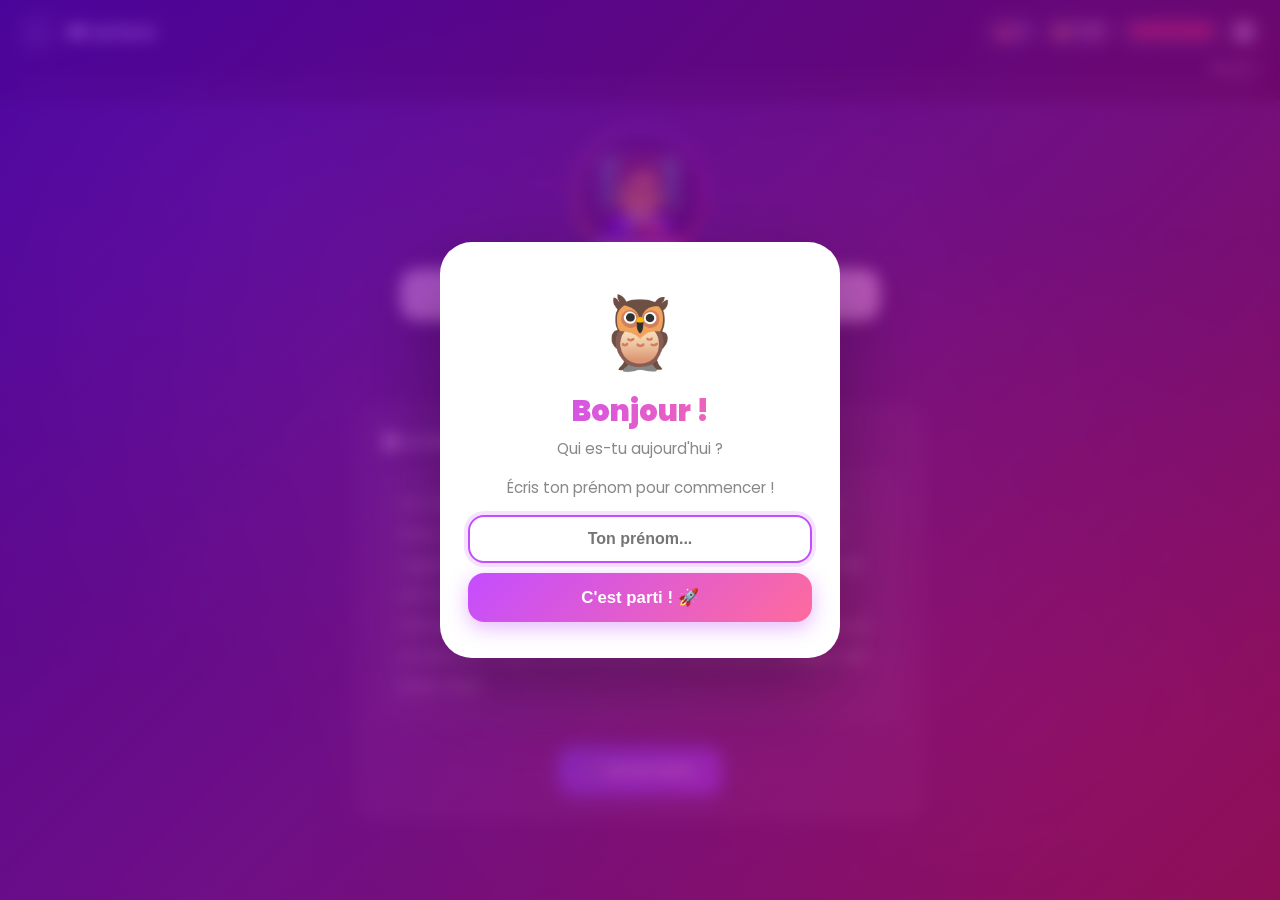
<file: pages/lecture.html>
<!DOCTYPE html>
<html lang="fr">
<head>
  <meta charset="UTF-8">
  <meta name="viewport" content="width=device-width, initial-scale=1.0">
  <title>Lecture – L'école magique</title>
  <link rel="stylesheet" href="../css/style.css">
</head>
<body>
  <header class="hud">
    <div class="hud-top">
      <a href="../index.html" class="hud-back">←</a>
      <div class="hud-title">📖 Lecture</div>
      <div class="hud-stats">
        <span class="stat-chip">🔥 <span id="hud-streak">0</span></span>
        <span class="stat-chip">⭐ <span id="hud-xp">0</span> XP</span>
        <span class="stat-chip" id="hud-hearts">❤️❤️❤️❤️❤️</span>
        <button class="btn-logout" onclick="Profiles.logout()">🔄</button>
      </div>
    </div>
    <div class="xp-row"><span id="user-name-display"></span><span>Niveau <span id="hud-level">1</span></span></div>
    <div class="xp-track"><div class="xp-fill" id="hud-xp-bar"></div></div>
  </header>
  <main>
    <div class="teacher-zone">
      <div id="teacher-avatar" class="avatar-idle">
        <div class="teacher-frame">
          <div class="teacher-ring"></div>
          <div class="teacher-emoji">👩‍🏫</div>
          <div class="teacher-name-badge">Mme Sophie</div>
        </div>
      </div>
      <div class="speech-bubble" id="teacher-bubble">Je vais te lire un texte. Écoute bien !</div>
      <button id="btn-micro" onclick="activerMicro()">🎤 Parler</button>
    </div>
    <div class="exercice-zone">
      <div class="exercice-card">
        <h2>📄 Le texte du jour</h2>
        <p class="texte-lecture" id="texte-lecture">
          Un matin, Léa se leva très tôt. Le soleil n'était pas encore levé, mais elle entendit un bruit bizarre dans le jardin. Elle regarda par la fenêtre et vit un petit hérisson qui cherchait de la nourriture. Léa descendit doucement pour ne pas l'effrayer. Elle posa quelques morceaux de pomme sur le sol. Le hérisson s'approcha lentement, renifla, puis mangea. Léa était ravie.
        </p>
        <div style="text-align:center;margin-top:16px;">
          <button class="btn-action btn-primary" onclick="lireTexte()">🔊 Lire le texte</button>
        </div>
      </div>
      <div class="exercice-card" id="zone-questions" style="display:none;">
        <h2>❓ Questions de compréhension</h2>
        <div id="question-container"></div>
        <div class="feedback" id="feedback-lecture"></div>
      </div>
      <div style="text-align:center;">
        <button class="btn-action btn-green" onclick="window.location.href='../index.html'" id="btn-suivant" style="display:none;">Retour à l'accueil →</button>
      </div>
    </div>
  </main>
  <script src="../js/teacher.js"></script>
  <script src="../js/profiles.js"></script>
  <script>
    const texte = "Un matin, Léa se leva très tôt. Le soleil n'était pas encore levé, mais elle entendit un bruit bizarre dans le jardin. Elle regarda par la fenêtre et vit un petit hérisson qui cherchait de la nourriture. Léa descendit doucement pour ne pas l'effrayer. Elle posa quelques morceaux de pomme sur le sol. Le hérisson s'approcha lentement, renifla, puis mangea. Léa était ravie.";
    const questions = [
      {question:"Qu'est-ce que Léa a entendu ?",choix:["Un chien","Un bruit bizarre dans le jardin","La pluie","Sa maman"],bonne:1},
      {question:"Quel animal a-t-elle vu ?",choix:["Un lapin","Un chat","Un hérisson","Un écureuil"],bonne:2},
      {question:"Qu'a-t-elle posé sur le sol ?",choix:["Du pain","Des morceaux de pomme","Du lait","Des graines"],bonne:1}
    ];
    let qi = 0;
    window.addEventListener('load', () => {
      Teacher.init();
      initProfileSystem(name => { setTimeout(()=>Teacher.expliquer("Bienvenue en lecture "+name+" ! Je vais lire un texte. Écoute bien, ensuite je te pose des questions !"), 700); });
    });
    function lireTexte() {
      Teacher.expliquer(texte, () => {
        document.getElementById('zone-questions').style.display='block';
        afficherQuestion(0); Teacher.poserQuestion("Maintenant réponds à mes questions !");
      });
    }
    function afficherQuestion(i) {
      if (i >= questions.length) {
        document.getElementById('question-container').innerHTML='<p style="font-size:1.05rem;font-weight:700;color:#6ee7b7;text-align:center;">🎉 Tu as répondu à toutes les questions !</p>';
        document.getElementById('btn-suivant').style.display='inline-flex';
        Profiles.saveProgression('lecture',{termine:true,date:new Date().toLocaleDateString()});
        lancerConfettis(); Teacher.encourager("Excellent ! Tu as répondu à toutes les questions. Tu es vraiment courageuse !");
        return;
      }
      document.getElementById('feedback-lecture').className='feedback';
      const q=questions[i];
      let html=`<p style="font-weight:700;margin-bottom:14px;font-size:0.98rem;color:rgba(255,255,255,0.9);">${q.question}</p><div class="choix-grid">`;
      q.choix.forEach((c,idx)=>{ html+=`<button class="choix-btn" onclick="verifier(${idx},${q.bonne},this)">${c}</button>`; });
      html+='</div>';
      document.getElementById('question-container').innerHTML=html;
      Teacher.poserQuestion(q.question);
    }
    function verifier(idx, bonne, btn) {
      document.querySelectorAll('.choix-btn').forEach(b=>b.disabled=true);
      const fb=document.getElementById('feedback-lecture');
      if (idx===bonne) {
        btn.classList.add('correct'); fb.textContent='✅ Bravo ! C\'est la bonne réponse !'; fb.className='feedback bravo';
        SFX.correct(); lancerConfettis();
        const lu=Profiles.addXP(10); updateHUD(); if(lu){SFX.levelUp();afficherToast();}
        Teacher.encourager("Bravo ! C'est la bonne réponse !", ()=>{ qi++; setTimeout(()=>afficherQuestion(qi),800); });
      } else {
        btn.classList.add('incorrect'); document.querySelectorAll('.choix-btn')[bonne].classList.add('correct');
        fb.textContent='❌ La bonne réponse : '+questions[qi].choix[bonne]; fb.className='feedback erreur';
        SFX.incorrect(); Profiles.loseHeart(); updateHUD();
        Teacher.consoler("Pas tout à fait. La réponse était : "+questions[qi].choix[bonne], ()=>{ qi++; setTimeout(()=>afficherQuestion(qi),1200); });
      }
    }
    function afficherToast(){const t=document.createElement('div');t.className='level-up-toast';t.textContent='🎉 Niveau '+Profiles.getLevel()+' atteint !';document.body.appendChild(t);setTimeout(()=>t.remove(),3200);}
    function activerMicro(){if(Teacher.isListening){Teacher.arreterEcoute();return;}Teacher.parler("Je t'écoute !",()=>{Teacher.ecouter(t=>document.getElementById('teacher-bubble').textContent="Tu as dit : \""+t+"\"");});}
  </script>
</body>
</html>
</file>
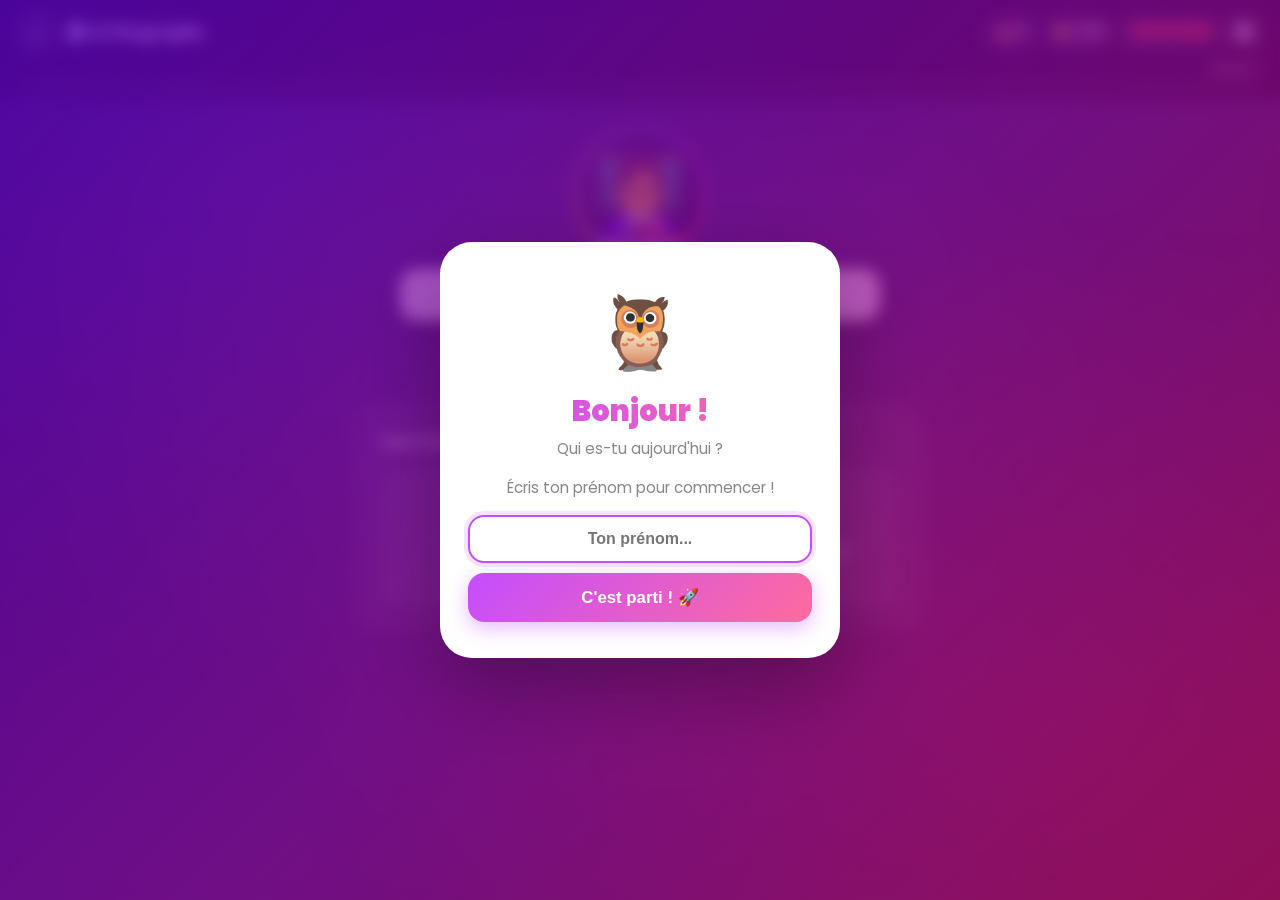
<file: pages/orthographe.html>
<!DOCTYPE html>
<html lang="fr">
<head>
  <meta charset="UTF-8">
  <meta name="viewport" content="width=device-width, initial-scale=1.0">
  <title>Orthographe – L'école magique</title>
  <link rel="stylesheet" href="../css/style.css">
</head>
<body>
  <header class="hud">
    <div class="hud-top">
      <a href="../index.html" class="hud-back">←</a>
      <div class="hud-title">🔡 Orthographe</div>
      <div class="hud-stats">
        <span class="stat-chip">🔥 <span id="hud-streak">0</span></span>
        <span class="stat-chip">⭐ <span id="hud-xp">0</span> XP</span>
        <span class="stat-chip" id="hud-hearts">❤️❤️❤️❤️❤️</span>
        <button class="btn-logout" onclick="Profiles.logout()">🔄</button>
      </div>
    </div>
    <div class="xp-row"><span id="user-name-display"></span><span>Niveau <span id="hud-level">1</span></span></div>
    <div class="xp-track"><div class="xp-fill" id="hud-xp-bar"></div></div>
  </header>
  <main>
    <div class="teacher-zone">
      <div id="teacher-avatar" class="avatar-idle">
        <div class="teacher-frame">
          <div class="teacher-ring"></div>
          <div class="teacher-emoji">👩‍🏫</div>
          <div class="teacher-name-badge">Mme Sophie</div>
        </div>
      </div>
      <div class="speech-bubble" id="teacher-bubble">Entraînons-nous à l'orthographe !</div>
      <button id="btn-micro" onclick="activerMicro()">🎤 Parler</button>
    </div>
    <div class="exercice-zone">
      <div class="exercice-card" id="choix-mode-card">
        <h2>Que veux-tu faire ?</h2>
        <div class="choix-grid" style="margin-top:12px;">
          <button class="choix-btn" onclick="demarrerDictee()" style="padding:22px;display:flex;flex-direction:column;gap:6px;align-items:center;">
            <span style="font-size:2rem;">🎙️</span><span>Dictée vocale</span>
            <small style="font-weight:400;font-size:0.78rem;opacity:0.6;">J'écoute et j'écris</small>
          </button>
          <button class="choix-btn" onclick="demarrerOrthographe()" style="padding:22px;display:flex;flex-direction:column;gap:6px;align-items:center;">
            <span style="font-size:2rem;">✅</span><span>Bonne orthographe</span>
            <small style="font-weight:400;font-size:0.78rem;opacity:0.6;">Je choisis la bonne</small>
          </button>
        </div>
      </div>
      <div class="exercice-card" id="dictee-card" style="display:none;">
        <h2>🎙️ Dictée</h2>
        <div class="lecon-box" id="dictee-indice" style="text-align:center;margin-bottom:14px;"></div>
        <div style="text-align:center;margin-bottom:14px;">
          <button class="btn-action btn-blue" onclick="pronouncerMot()">🔊 Écouter le mot</button>
        </div>
        <input type="text" class="reponse-input" id="dictee-input" placeholder="Écris le mot ici..." autocomplete="off" autocorrect="off" spellcheck="false">
        <div style="text-align:center;margin-top:10px;">
          <button class="btn-action btn-primary" onclick="verifierDictee()">Vérifier ✓</button>
        </div>
        <div class="feedback" id="feedback-dictee"></div>
        <div style="text-align:center;margin-top:10px;">
          <button class="btn-action btn-green" onclick="prochainMot()" id="btn-mot-suivant" style="display:none;">Mot suivant →</button>
        </div>
      </div>
      <div class="exercice-card" id="ortho-card" style="display:none;">
        <h2>✅ Quelle est la bonne orthographe ?</h2>
        <p style="font-size:1rem;color:rgba(255,255,255,0.85);font-weight:600;margin-bottom:16px;" id="ortho-definition"></p>
        <div class="choix-grid" id="choix-ortho"></div>
        <div class="feedback" id="feedback-ortho"></div>
        <div style="text-align:center;margin-top:10px;">
          <button class="btn-action btn-green" onclick="prochainOrtho()" id="btn-ortho-suivant" style="display:none;">Question suivante →</button>
        </div>
      </div>
    </div>
  </main>
  <script src="../js/teacher.js"></script>
  <script src="../js/profiles.js"></script>
  <script>
    const motsDictee=[
      {mot:"papillon",    phrase:"Un beau papillon vole dans le jardin.",  indice:"🦋 Un insecte coloré avec de grandes ailes"},
      {mot:"bouteille",   phrase:"Remplis la bouteille d'eau.",             indice:"🍶 Un récipient pour mettre des liquides"},
      {mot:"parapluie",   phrase:"Prends ton parapluie, il pleut.",         indice:"☂️ On l'ouvre sous la pluie"},
      {mot:"grenouille",  phrase:"La grenouille saute dans la mare.",       indice:"🐸 Un amphibien vert : coâ coâ !"},
      {mot:"printemps",   phrase:"Les fleurs poussent au printemps.",       indice:"🌸 La saison après l'hiver"},
      {mot:"bibliothèque",phrase:"Je lis à la bibliothèque.",               indice:"📚 Un endroit avec beaucoup de livres"}
    ];
    const exercicesOrtho=[
      {definition:"Quel est le bon pluriel de 'cheval' ?",bonne:"chevaux",choix:["chevals","chevaux","chevales","cheval"],explication:"Les mots en -al font leur pluriel en -aux : cheval → chevaux."},
      {definition:"Complète : Elle s'est ___ les mains.",bonne:"lavé",choix:["lavée","lavé","lavés","laver"],explication:"Le participe s'accorde avec le COD seulement s'il est placé avant."},
      {definition:"Quel mot s'écrit correctement ?",bonne:"accueil",choix:["acueil","accueil","acueill","accueil"],explication:"Accueil s'écrit avec deux c : a-c-c-u-e-i-l."},
      {definition:"Complète : Il y a ___ élèves dans la classe.",bonne:"vingt",choix:["vint","vingt","ving","vingts"],explication:"Vingt prend un t muet quand il est seul ou multiplié."}
    ];
    let di=0, oi=0;
    window.addEventListener('load',()=>{Teacher.init();initProfileSystem(name=>{setTimeout(()=>Teacher.poserQuestion("Bienvenue en orthographe "+name+" ! Tu préfères une dictée ou choisir la bonne orthographe ?"),700);});});
    function demarrerDictee(){document.getElementById('choix-mode-card').style.display='none';document.getElementById('dictee-card').style.display='block';di=0;afficherMot();Teacher.expliquer("Je vais te dire un mot, et tu vas l'écrire. Clique sur Écouter pour l'entendre !");}
    function afficherMot(){if(di>=motsDictee.length){document.getElementById('dictee-card').innerHTML='<h2 style="text-align:center;color:#a5b4fc;font-size:1.3rem;">🎉 Dictée terminée ! Bravo !</h2>';Profiles.saveProgression('orthographe',{dictee:true,date:new Date().toLocaleDateString()});lancerConfettis();Teacher.encourager("Félicitations ! Tu as réussi toute la dictée !");return;}const m=motsDictee[di];document.getElementById('dictee-indice').textContent=m.indice;document.getElementById('dictee-input').value='';document.getElementById('feedback-dictee').className='feedback';document.getElementById('btn-mot-suivant').style.display='none';setTimeout(()=>document.getElementById('dictee-input').focus(),100);}
    function pronouncerMot(){const m=motsDictee[di];Teacher.expliquer("Le mot est : "+m.mot+". "+m.mot+". Dans une phrase : "+m.phrase);}
    function verifierDictee(){const v=document.getElementById('dictee-input').value.trim().toLowerCase(),b=motsDictee[di].mot.toLowerCase(),fb=document.getElementById('feedback-dictee');if(v===b){fb.textContent='✅ Parfait ! Tu as bien écrit : '+motsDictee[di].mot;fb.className='feedback bravo';SFX.correct();lancerConfettis();const lu=Profiles.addXP(10);updateHUD();if(lu){SFX.levelUp();afficherToast();}Teacher.encourager("Parfait ! Tu as très bien écrit "+motsDictee[di].mot+" !");}else{fb.textContent='❌ Le mot s\'écrit : '+motsDictee[di].mot;fb.className='feedback erreur';SFX.incorrect();Profiles.loseHeart();updateHUD();Teacher.consoler("Pas tout à fait. Ce mot s'écrit : "+motsDictee[di].mot+". On continue !");}document.getElementById('btn-mot-suivant').style.display='inline-flex';}
    function prochainMot(){di++;afficherMot();}
    function demarrerOrthographe(){document.getElementById('choix-mode-card').style.display='none';document.getElementById('ortho-card').style.display='block';oi=0;afficherOrtho();Teacher.poserQuestion("Choisis la bonne orthographe parmi les propositions !");}
    function afficherOrtho(){if(oi>=exercicesOrtho.length){document.getElementById('ortho-card').innerHTML='<h2 style="text-align:center;color:#a5b4fc;font-size:1.3rem;">🎉 Bravo ! Tous les exercices terminés !</h2>';Profiles.saveProgression('orthographe',{exercices:true,date:new Date().toLocaleDateString()});lancerConfettis();Teacher.encourager("Excellent ! Tu as terminé tous les exercices d'orthographe !");return;}const ex=exercicesOrtho[oi];document.getElementById('ortho-definition').textContent=ex.definition;document.getElementById('feedback-ortho').className='feedback';document.getElementById('btn-ortho-suivant').style.display='none';let html='';ex.choix.forEach(c=>{html+=`<button class="choix-btn" onclick="verifierOrtho('${c}',this)">${c}</button>`;});document.getElementById('choix-ortho').innerHTML=html;Teacher.poserQuestion(ex.definition);}
    function verifierOrtho(rep,btn){const ex=exercicesOrtho[oi];const btns=document.querySelectorAll('#choix-ortho .choix-btn');btns.forEach(b=>b.disabled=true);const fb=document.getElementById('feedback-ortho');if(rep===ex.bonne){btn.classList.add('correct');fb.textContent='✅ Bravo ! '+ex.explication;fb.className='feedback bravo';SFX.correct();lancerConfettis();const lu=Profiles.addXP(10);updateHUD();if(lu){SFX.levelUp();afficherToast();}Teacher.encourager("Bravo ! "+ex.explication);}else{btn.classList.add('incorrect');btns[ex.choix.indexOf(ex.bonne)].classList.add('correct');fb.textContent='❌ La bonne orthographe est : '+ex.bonne+'. '+ex.explication;fb.className='feedback erreur';SFX.incorrect();Profiles.loseHeart();updateHUD();Teacher.consoler("La bonne réponse était : "+ex.bonne+". "+ex.explication);}document.getElementById('btn-ortho-suivant').style.display='inline-flex';}
    function prochainOrtho(){oi++;afficherOrtho();}
    function afficherToast(){const t=document.createElement('div');t.className='level-up-toast';t.textContent='🎉 Niveau '+Profiles.getLevel()+' atteint !';document.body.appendChild(t);setTimeout(()=>t.remove(),3200);}
    function activerMicro(){if(Teacher.isListening){Teacher.arreterEcoute();return;}Teacher.parler("Je t'écoute !",()=>{Teacher.ecouter(t=>document.getElementById('teacher-bubble').textContent="Tu as dit : \""+t+"\"");});}
    window.addEventListener('DOMContentLoaded',()=>{const i=document.getElementById('dictee-input');if(i)i.addEventListener('keypress',e=>{if(e.key==='Enter')verifierDictee();});});
  </script>
</body>
</html>
</file>
<file: css/style.css>
@import url('https://fonts.googleapis.com/css2?family=Poppins:wght@400;500;600;700;800;900&display=swap');

*, *::before, *::after { box-sizing: border-box; margin: 0; padding: 0; }

:root {
  --primary:   #6366f1;
  --primary-d: #4f46e5;
  --secondary: #f43f5e;
  --accent:    #f59e0b;
  --green:     #10b981;
  --surface:   rgba(255,255,255,0.75);
  --text:      #1e1b4b;
  --muted:     #6b7280;
  --radius:    20px;
}

body {
  font-family: 'Poppins', sans-serif;
  min-height: 100vh;
  background: #0f0c29;
  background: linear-gradient(135deg, #0f0c29 0%, #302b63 50%, #24243e 100%);
  color: var(--text);
  overflow-x: hidden;
}

/* ===== FOND ANIMÉ ===== */
body::before {
  content: '';
  position: fixed; inset: 0; z-index: 0;
  background:
    radial-gradient(ellipse at 20% 20%, rgba(99,102,241,0.25) 0%, transparent 50%),
    radial-gradient(ellipse at 80% 80%, rgba(244,63,94,0.2) 0%, transparent 50%),
    radial-gradient(ellipse at 50% 50%, rgba(245,158,11,0.1) 0%, transparent 60%);
  pointer-events: none;
}

/* ===== GLASSMORPHISM ===== */
.glass {
  background: rgba(255,255,255,0.08);
  backdrop-filter: blur(20px);
  -webkit-backdrop-filter: blur(20px);
  border: 1px solid rgba(255,255,255,0.15);
}

/* ===== HUD HEADER ===== */
.hud {
  position: sticky; top: 0; z-index: 100;
  padding: 14px 20px 12px;
  background: rgba(15,12,41,0.7);
  backdrop-filter: blur(20px);
  border-bottom: 1px solid rgba(255,255,255,0.1);
}

.hud-top {
  display: flex; align-items: center; gap: 10px; margin-bottom: 10px;
}

.hud-back {
  color: rgba(255,255,255,0.8); font-size: 1.3rem; text-decoration: none;
  background: rgba(255,255,255,0.1); border-radius: 12px;
  width: 36px; height: 36px; display: flex; align-items: center; justify-content: center;
  border: 1px solid rgba(255,255,255,0.15); transition: all 0.2s;
}
.hud-back:hover { background: rgba(255,255,255,0.2); }

.hud-title {
  color: white; font-size: 1.05rem; font-weight: 700; flex: 1;
  letter-spacing: -0.3px;
}

.hud-stats { display: flex; align-items: center; gap: 6px; }

.stat-chip {
  background: rgba(255,255,255,0.1);
  border: 1px solid rgba(255,255,255,0.15);
  border-radius: 99px; padding: 4px 10px;
  color: white; font-size: 0.82rem; font-weight: 600;
  display: flex; align-items: center; gap: 4px;
}

.btn-logout {
  background: rgba(255,255,255,0.1);
  border: 1px solid rgba(255,255,255,0.15);
  border-radius: 10px; width: 32px; height: 32px;
  cursor: pointer; font-size: 0.9rem; color: white;
  transition: all 0.2s;
}
.btn-logout:hover { background: rgba(255,255,255,0.2); }

.xp-row {
  display: flex; justify-content: space-between;
  color: rgba(255,255,255,0.6); font-size: 0.72rem; font-weight: 600;
  margin-bottom: 5px;
}

.xp-track {
  background: rgba(255,255,255,0.1);
  border-radius: 99px; height: 6px; overflow: hidden;
}

.xp-fill {
  height: 100%;
  background: linear-gradient(90deg, #6366f1, #f43f5e);
  border-radius: 99px;
  transition: width 0.9s cubic-bezier(0.34,1.56,0.64,1);
  box-shadow: 0 0 10px rgba(99,102,241,0.6);
  width: 0%;
}

/* ===== MAÎTRESSE ===== */
.teacher-zone {
  position: relative; z-index: 1;
  display: flex; flex-direction: column;
  align-items: center; padding: 32px 20px 20px; gap: 16px;
}

.teacher-frame {
  position: relative; width: 120px; height: 120px;
}

.teacher-ring {
  position: absolute; inset: -6px;
  border-radius: 50%;
  background: conic-gradient(#6366f1, #f43f5e, #f59e0b, #6366f1);
  animation: spin-ring 4s linear infinite;
}
@keyframes spin-ring { to { transform: rotate(360deg); } }

.teacher-ring::before {
  content: '';
  position: absolute; inset: 3px;
  background: #1a1740; border-radius: 50%;
}

.teacher-emoji {
  position: absolute; inset: 0;
  display: flex; align-items: center; justify-content: center;
  font-size: 4.5rem; z-index: 1;
  border-radius: 50%;
  background: linear-gradient(135deg, #2d2b55, #1a1740);
  border: 3px solid rgba(255,255,255,0.1);
}

.teacher-name-badge {
  position: absolute; bottom: -6px; left: 50%; transform: translateX(-50%);
  background: linear-gradient(135deg, #6366f1, #f43f5e);
  color: white; font-size: 0.7rem; font-weight: 700;
  padding: 2px 10px; border-radius: 99px; white-space: nowrap; z-index: 2;
}

/* États de la maîtresse */
#teacher-avatar.avatar-idle .teacher-ring   { animation: spin-ring 4s linear infinite; }
#teacher-avatar.avatar-talking .teacher-emoji { animation: teacher-talk 0.3s ease-in-out infinite alternate; }
#teacher-avatar.avatar-listening .teacher-ring { animation: spin-ring 0.8s linear infinite; }
#teacher-avatar.avatar-celebrate .teacher-emoji { animation: teacher-celebrate 0.5s ease-in-out; }

@keyframes teacher-talk      { from{transform:scale(1)} to{transform:scale(1.08)} }
@keyframes teacher-celebrate { 0%{transform:scale(1) rotate(0)} 30%{transform:scale(1.2) rotate(-8deg)} 60%{transform:scale(1.15) rotate(8deg)} 100%{transform:scale(1) rotate(0)} }

/* Bulle de parole */
.speech-bubble {
  position: relative;
  background: rgba(255,255,255,0.95);
  border-radius: 18px;
  padding: 14px 20px;
  max-width: 480px; width: 92%;
  font-size: 1rem; font-weight: 600; color: var(--text);
  text-align: center; line-height: 1.5;
  box-shadow: 0 8px 32px rgba(0,0,0,0.3);
  transition: all 0.3s ease;
}
.speech-bubble::before {
  content: '';
  position: absolute; top: -10px; left: 50%;
  transform: translateX(-50%);
  border: 6px solid transparent;
  border-bottom-color: rgba(255,255,255,0.95);
}

/* Bouton micro */
#btn-micro {
  background: linear-gradient(135deg, #6366f1, #f43f5e);
  color: white; border: none; border-radius: 99px;
  padding: 12px 28px;
  font-family: 'Poppins', sans-serif; font-size: 0.95rem; font-weight: 700;
  cursor: pointer; transition: all 0.25s;
  box-shadow: 0 4px 20px rgba(99,102,241,0.5);
}
#btn-micro:hover   { transform: scale(1.05); box-shadow: 0 6px 24px rgba(99,102,241,0.6); }
#btn-micro.actif   { background: linear-gradient(135deg, #ef4444, #f97316); animation: mic-pulse 1s infinite; }
@keyframes mic-pulse { 0%,100%{box-shadow:0 4px 20px rgba(239,68,68,0.4)} 50%{box-shadow:0 4px 30px rgba(239,68,68,0.8)} }

/* ===== HERO ACCUEIL ===== */
.hero {
  position: relative; z-index: 1;
  text-align: center; padding: 24px 20px 4px;
}
.hero h2 {
  font-size: 2rem; font-weight: 900; color: white;
  letter-spacing: -0.5px; margin-bottom: 6px;
}
.hero h2 span { background: linear-gradient(90deg,#a5b4fc,#fb7185); -webkit-background-clip:text; -webkit-text-fill-color:transparent; }
.hero p { color: rgba(255,255,255,0.55); font-size: 0.95rem; font-weight: 500; }

/* ===== GRILLE MATIÈRES ===== */
.subject-grid {
  position: relative; z-index: 1;
  display: grid; grid-template-columns: 1fr 1fr;
  gap: 12px; padding: 16px; max-width: 520px; margin: 0 auto 30px;
}

.subject-card {
  background: rgba(255,255,255,0.07);
  backdrop-filter: blur(16px);
  border: 1px solid rgba(255,255,255,0.12);
  border-radius: 22px; padding: 22px 16px;
  text-align: center; text-decoration: none;
  transition: all 0.3s cubic-bezier(0.34,1.56,0.64,1);
  display: flex; flex-direction: column; align-items: center; gap: 8px;
  position: relative; overflow: hidden;
}
.subject-card::before {
  content: ''; position: absolute; inset: 0;
  background: var(--card-glow, rgba(99,102,241,0.12));
  opacity: 0; transition: opacity 0.3s;
}
.subject-card:hover { transform: translateY(-8px) scale(1.02); border-color: rgba(255,255,255,0.3); }
.subject-card:hover::before { opacity: 1; }

.subject-card .s-emoji { font-size: 2.6rem; filter: drop-shadow(0 4px 8px rgba(0,0,0,0.3)); }
.subject-card .s-label { font-size: 0.95rem; font-weight: 700; color: white; }
.subject-card .s-sub   { font-size: 0.72rem; font-weight: 500; color: rgba(255,255,255,0.45); }

.s-lecture     { --card-glow: rgba(244,63,94,0.15); }
.s-grammaire   { --card-glow: rgba(99,102,241,0.15); }
.s-conjugaison { --card-glow: rgba(16,185,129,0.15); }
.s-ortho       { --card-glow: rgba(245,158,11,0.15); }

/* ===== ZONE EXERCICE ===== */
.exercice-zone {
  position: relative; z-index: 1;
  max-width: 600px; margin: 0 auto 40px; padding: 0 16px;
}

.exercice-card {
  background: rgba(255,255,255,0.07);
  backdrop-filter: blur(20px);
  border: 1px solid rgba(255,255,255,0.12);
  border-radius: 24px; padding: 24px;
  margin-bottom: 14px;
}

.exercice-card h2 {
  font-size: 1rem; font-weight: 700; color: rgba(255,255,255,0.9);
  margin-bottom: 16px; letter-spacing: -0.2px;
}

/* Mot cible */
.mot-cible {
  text-align: center; font-size: 2.2rem; font-weight: 900; color: white;
  letter-spacing: 2px; margin: 14px 0;
  background: rgba(99,102,241,0.2);
  border: 1px solid rgba(99,102,241,0.4);
  border-radius: 16px; padding: 12px;
  text-shadow: 0 0 20px rgba(99,102,241,0.8);
}

/* Leçon */
.lecon-box {
  background: rgba(99,102,241,0.1);
  border: 1px solid rgba(99,102,241,0.25);
  border-radius: 14px; padding: 14px 16px;
  font-size: 0.88rem; line-height: 1.75; color: rgba(255,255,255,0.8);
  margin-bottom: 16px;
}

/* Texte de lecture */
.texte-lecture {
  background: rgba(255,255,255,0.05);
  border: 1px solid rgba(255,255,255,0.1);
  border-radius: 14px; padding: 18px;
  line-height: 1.9; font-size: 1rem; color: rgba(255,255,255,0.85);
  font-weight: 400;
}

/* ===== BOUTONS DE CHOIX ===== */
.choix-grid {
  display: grid; grid-template-columns: 1fr 1fr;
  gap: 10px; margin-top: 14px;
}

.choix-btn {
  background: rgba(255,255,255,0.08);
  border: 1.5px solid rgba(255,255,255,0.15);
  border-radius: 16px; padding: 14px 12px;
  font-family: 'Poppins', sans-serif; font-size: 0.9rem; font-weight: 600;
  cursor: pointer; transition: all 0.2s; color: rgba(255,255,255,0.9);
  line-height: 1.3;
}
.choix-btn:hover:not(:disabled) {
  background: rgba(99,102,241,0.25);
  border-color: rgba(99,102,241,0.6);
  transform: scale(1.03);
  color: white;
}
.choix-btn.correct  { background: rgba(16,185,129,0.2); border-color: #10b981; color: #6ee7b7; animation: bounce-in 0.4s ease; }
.choix-btn.incorrect{ background: rgba(239,68,68,0.2);  border-color: #ef4444; color: #fca5a5; animation: shake-btn 0.4s ease; }
@keyframes bounce-in { 0%{transform:scale(0.9)} 60%{transform:scale(1.07)} 100%{transform:scale(1)} }
@keyframes shake-btn { 0%,100%{transform:translateX(0)} 25%{transform:translateX(-6px)} 75%{transform:translateX(6px)} }

/* ===== FEEDBACK ===== */
.feedback {
  text-align: center; font-size: 0.95rem; font-weight: 700;
  padding: 12px 16px; border-radius: 12px; margin-top: 12px;
  display: none; animation: slide-up 0.3s ease;
}
@keyframes slide-up { from{transform:translateY(8px);opacity:0} to{transform:translateY(0);opacity:1} }
.feedback.bravo  { background: rgba(16,185,129,0.15); border:1px solid rgba(16,185,129,0.4); color: #6ee7b7; display: block; }
.feedback.erreur { background: rgba(239,68,68,0.15);  border:1px solid rgba(239,68,68,0.4);  color: #fca5a5; display: block; }

/* ===== BOUTONS D'ACTION ===== */
.btn-action {
  display: inline-flex; align-items: center; gap: 8px;
  border: none; border-radius: 14px;
  padding: 13px 26px;
  font-family: 'Poppins', sans-serif; font-size: 0.92rem; font-weight: 700;
  cursor: pointer; transition: all 0.25s; margin-top: 10px;
  letter-spacing: -0.2px;
}
.btn-primary { background: linear-gradient(135deg, #6366f1, #8b5cf6); color: white; box-shadow: 0 4px 20px rgba(99,102,241,0.4); }
.btn-primary:hover { transform: scale(1.04); box-shadow: 0 6px 26px rgba(99,102,241,0.55); }
.btn-green   { background: linear-gradient(135deg, #10b981, #059669); color: white; box-shadow: 0 4px 20px rgba(16,185,129,0.4); }
.btn-green:hover { transform: scale(1.04); }
.btn-blue    { background: linear-gradient(135deg, #3b82f6, #2563eb); color: white; box-shadow: 0 4px 20px rgba(59,130,246,0.4); }
.btn-blue:hover { transform: scale(1.04); }

/* ===== INPUT ===== */
.reponse-input {
  width: 100%; padding: 14px 18px;
  background: rgba(255,255,255,0.08);
  border: 1.5px solid rgba(255,255,255,0.15);
  border-radius: 14px;
  font-family: 'Poppins', sans-serif; font-size: 1rem; font-weight: 600;
  color: white; outline: none; transition: all 0.2s;
}
.reponse-input::placeholder { color: rgba(255,255,255,0.35); }
.reponse-input:focus { border-color: #6366f1; box-shadow: 0 0 0 4px rgba(99,102,241,0.2); background: rgba(99,102,241,0.1); }

/* ===== TOAST NIVEAU ===== */
.level-up-toast {
  position: fixed; top: 90px; left: 50%;
  transform: translateX(-50%) translateY(-20px);
  background: linear-gradient(135deg, #f59e0b, #ef4444);
  color: white; border-radius: 99px; padding: 12px 28px;
  font-weight: 800; font-size: 1rem;
  box-shadow: 0 8px 30px rgba(245,158,11,0.5);
  animation: toast-in 0.4s cubic-bezier(0.34,1.56,0.64,1) forwards, toast-out 0.4s ease 2.5s forwards;
  z-index: 500; pointer-events: none; opacity: 0;
}
@keyframes toast-in  { to { transform: translateX(-50%) translateY(0); opacity: 1; } }
@keyframes toast-out { to { transform: translateX(-50%) translateY(-20px); opacity: 0; } }

/* ===== RESPONSIVE ===== */
@media (max-width: 480px) {
  .hud-title { font-size: 0.92rem; }
  .choix-grid { grid-template-columns: 1fr; }
  .subject-grid { gap: 10px; padding: 12px; }
  .hero h2 { font-size: 1.6rem; }
  .teacher-frame { width: 100px; height: 100px; }
  .teacher-emoji { font-size: 3.8rem; }
}
</file>
